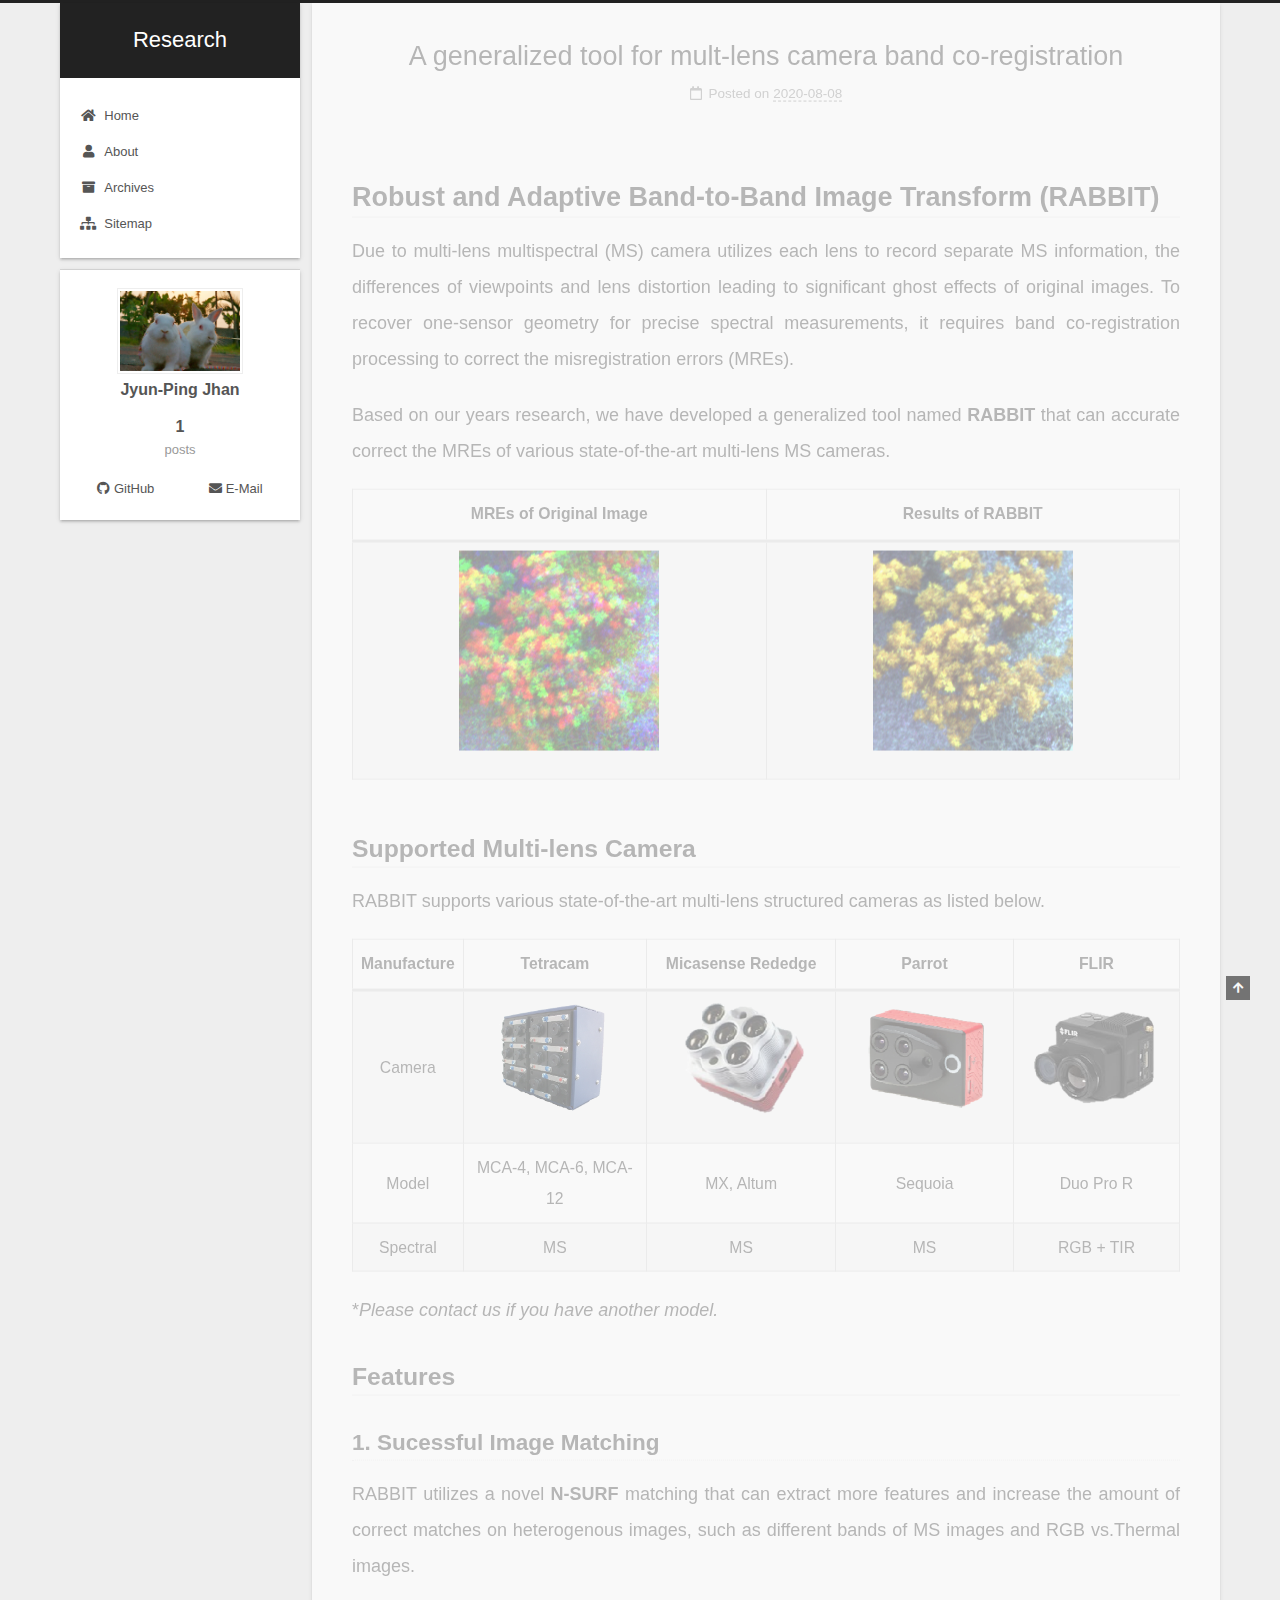
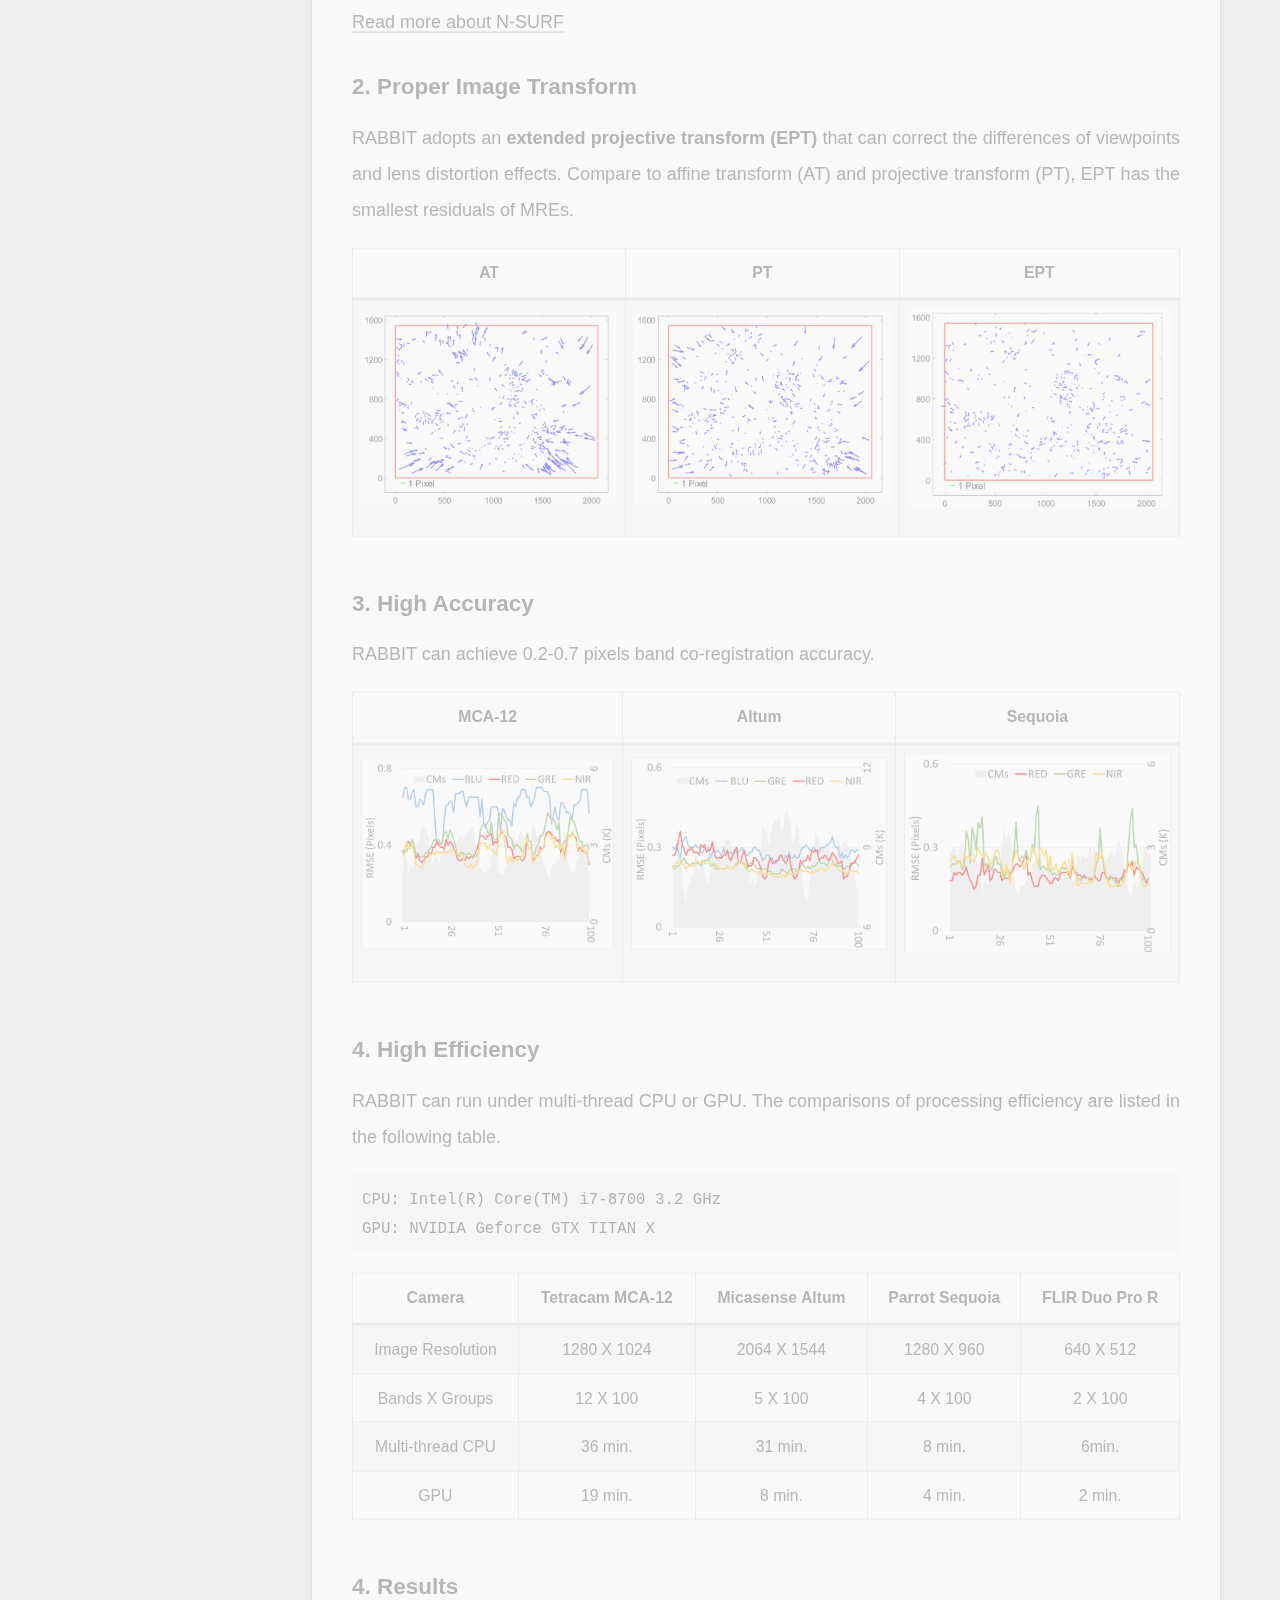
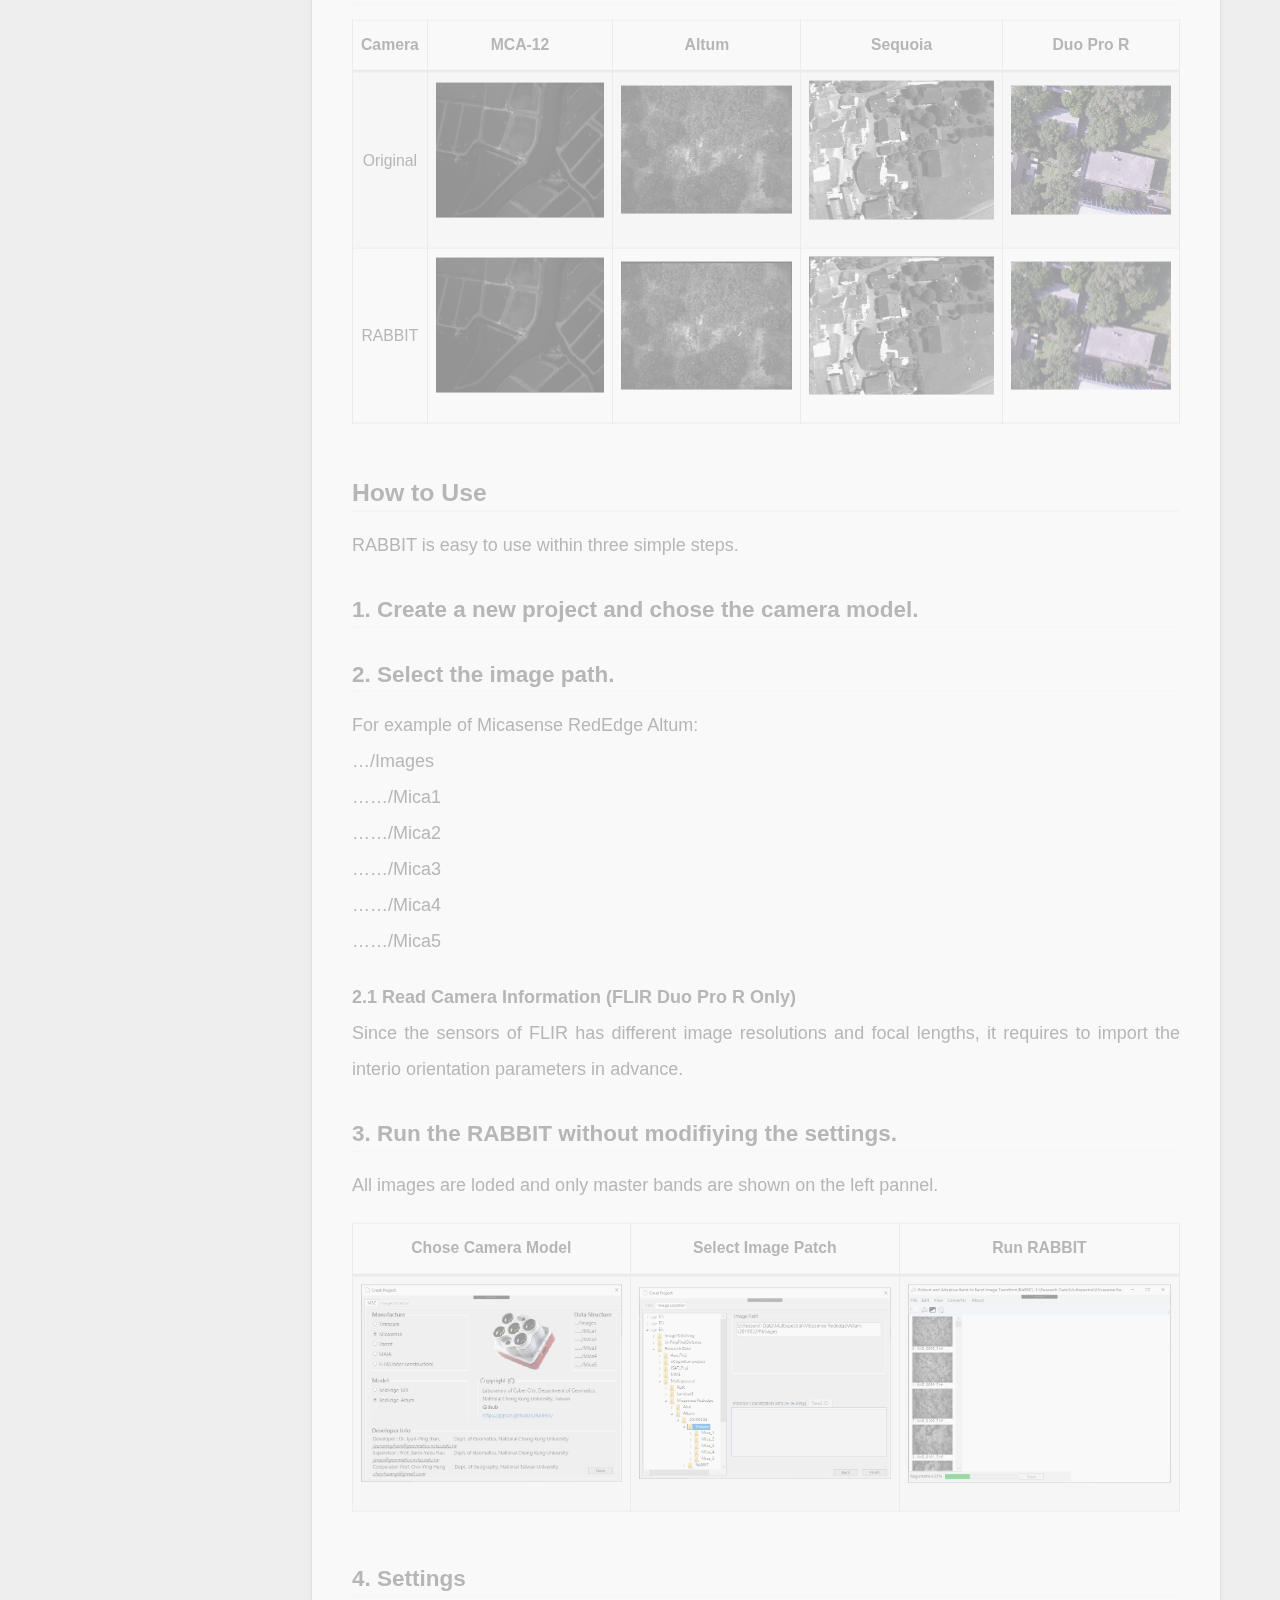
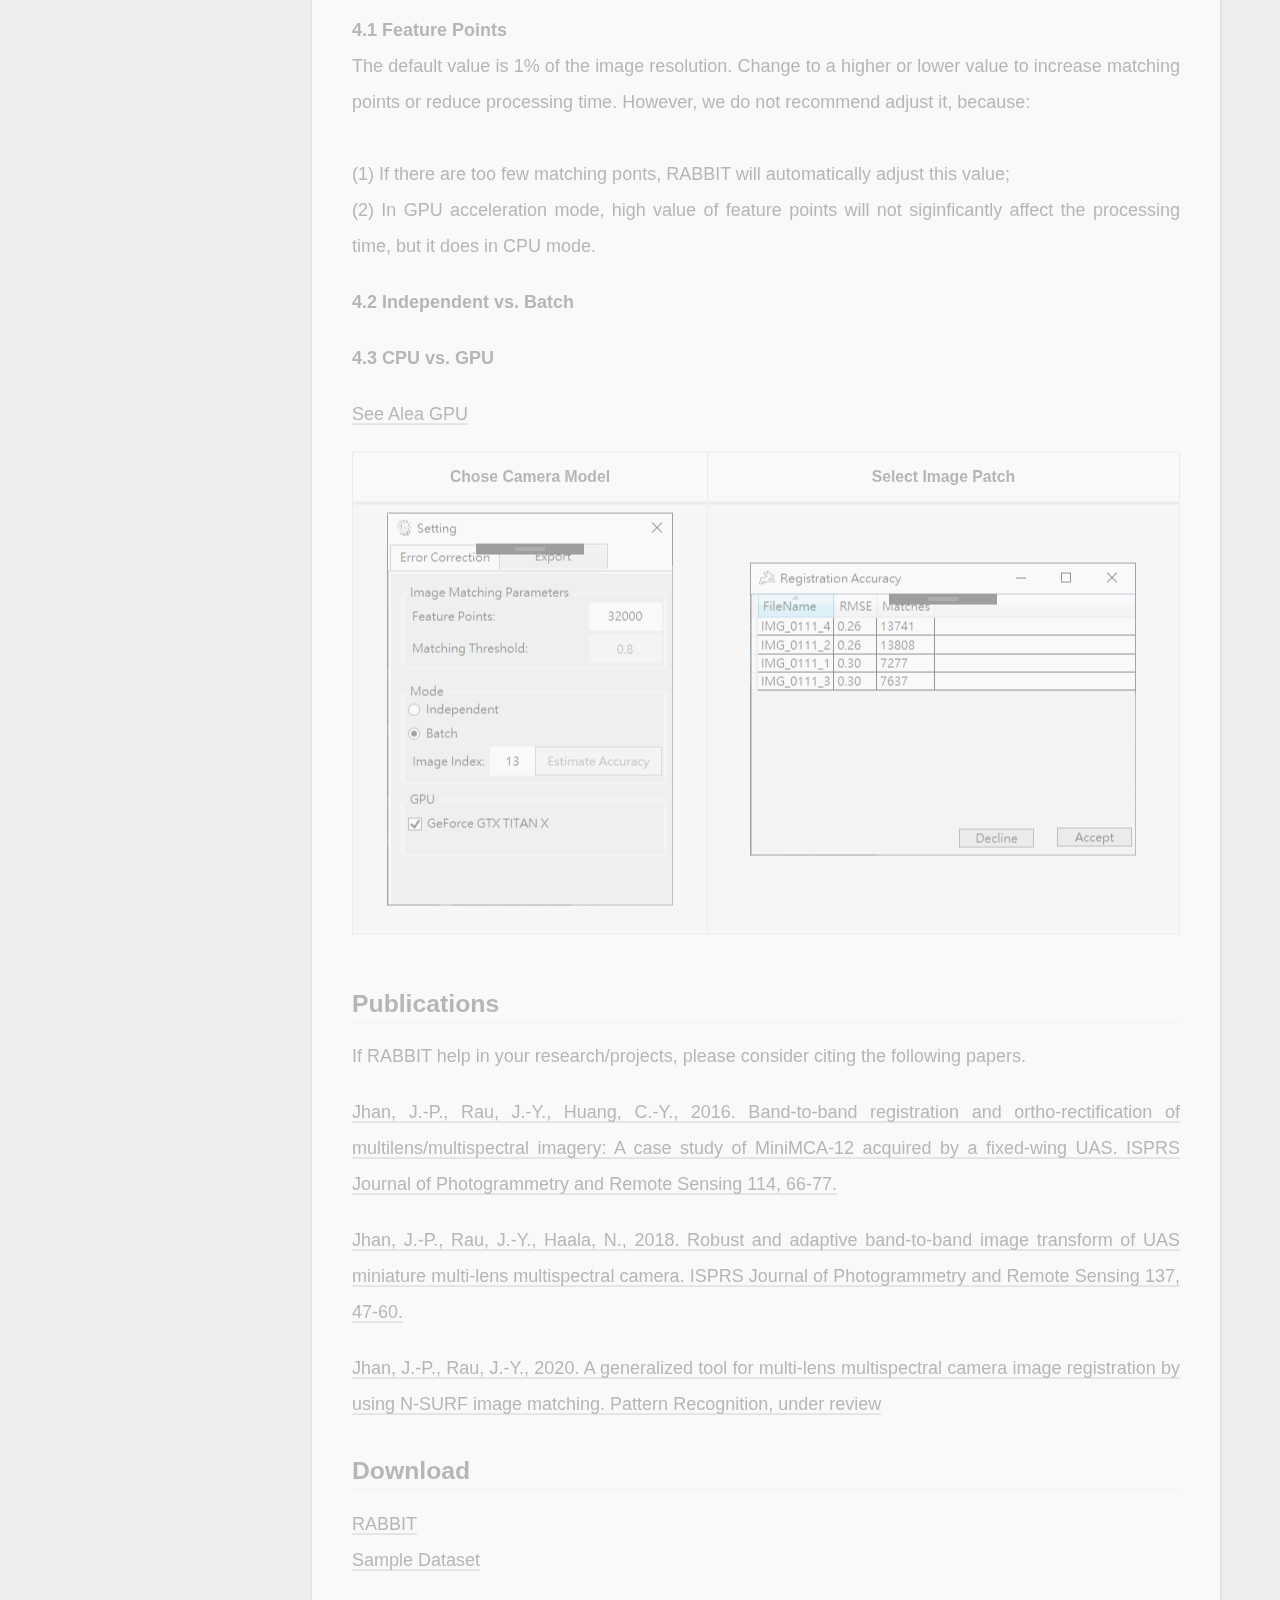
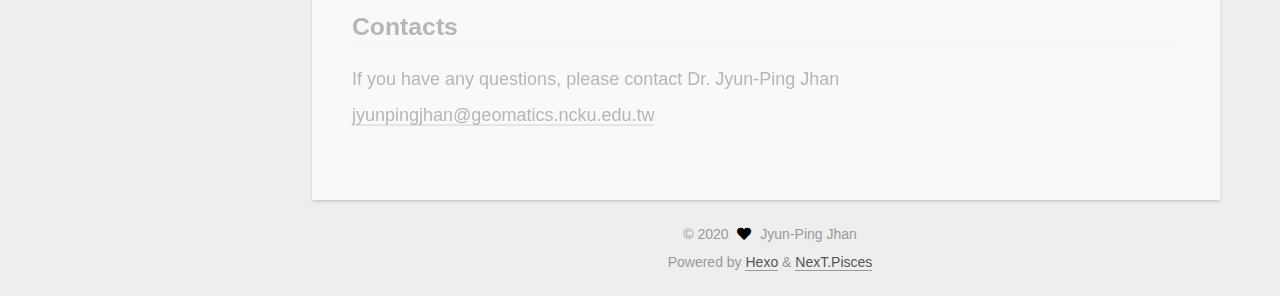
<file: 2020/08/08/RABBIT/index.html>
<!DOCTYPE html>
<html lang="en">
<head>
  <meta charset="UTF-8">
<meta name="viewport" content="width=device-width, initial-scale=1, maximum-scale=2">
<meta name="theme-color" content="#222">
<meta name="generator" content="Hexo 5.0.0">
  <link rel="apple-touch-icon" sizes="180x180" href="/images/apple-touch-icon-next.png">
  <link rel="icon" type="image/png" sizes="32x32" href="/images/favicon-32x32-next.png">
  <link rel="icon" type="image/png" sizes="16x16" href="/images/favicon-16x16-next.png">
  <link rel="mask-icon" href="/images/logo.svg" color="#222">

<link rel="stylesheet" href="/css/main.css">


<link rel="stylesheet" href="/lib/font-awesome/css/all.min.css">

<script id="hexo-configurations">
    var NexT = window.NexT || {};
    var CONFIG = {"hostname":"jpjhan.github.io","root":"/","scheme":"Pisces","version":"7.8.0","exturl":false,"sidebar":{"position":"left","display":"post","padding":18,"offset":12,"onmobile":false},"copycode":{"enable":false,"show_result":false,"style":null},"back2top":{"enable":true,"sidebar":false,"scrollpercent":false},"bookmark":{"enable":false,"color":"#222","save":"auto"},"fancybox":false,"mediumzoom":false,"lazyload":false,"pangu":false,"comments":{"style":"tabs","active":null,"storage":true,"lazyload":false,"nav":null},"algolia":{"hits":{"per_page":10},"labels":{"input_placeholder":"Search for Posts","hits_empty":"We didn't find any results for the search: ${query}","hits_stats":"${hits} results found in ${time} ms"}},"localsearch":{"enable":false,"trigger":"auto","top_n_per_article":1,"unescape":false,"preload":false},"motion":{"enable":true,"async":false,"transition":{"post_block":"fadeIn","post_header":"slideDownIn","post_body":"slideDownIn","coll_header":"slideLeftIn","sidebar":"slideUpIn"}}};
  </script>

  <meta name="description" content="Robust and Adaptive Band-to-Band Image Transform (RABBIT)Due to multi-lens multispectral (MS) camera utilizes each lens to record separate MS information, the differences of viewpoints and lens distor">
<meta property="og:type" content="article">
<meta property="og:title" content="A generalized tool for mult-lens camera band co-registration">
<meta property="og:url" content="http://jpjhan.github.io/2020/08/08/RABBIT/index.html">
<meta property="og:site_name" content="Research">
<meta property="og:description" content="Robust and Adaptive Band-to-Band Image Transform (RABBIT)Due to multi-lens multispectral (MS) camera utilizes each lens to record separate MS information, the differences of viewpoints and lens distor">
<meta property="og:locale" content="en_US">
<meta property="og:image" content="http://jpjhan.github.io/RABBIT/Altum_MRE.png">
<meta property="og:image" content="http://jpjhan.github.io/RABBIT/Altum_Co.png">
<meta property="og:image" content="http://jpjhan.github.io/RABBIT/MCA_12.png">
<meta property="og:image" content="http://jpjhan.github.io/RABBIT/Altum.png">
<meta property="og:image" content="http://jpjhan.github.io/RABBIT/Sequoia.png">
<meta property="og:image" content="http://jpjhan.github.io/RABBIT/FLIR_DUO_PRO_R.png">
<meta property="og:image" content="http://jpjhan.github.io/RABBIT/AT.png">
<meta property="og:image" content="http://jpjhan.github.io/RABBIT/PT.png">
<meta property="og:image" content="http://jpjhan.github.io/RABBIT/EPT.png">
<meta property="og:image" content="http://jpjhan.github.io/RABBIT/Accuracy_MCA.png">
<meta property="og:image" content="http://jpjhan.github.io/RABBIT/Accuracy_Altum.png">
<meta property="og:image" content="http://jpjhan.github.io/RABBIT/Accuracy_Sequoia.png">
<meta property="og:image" content="http://jpjhan.github.io/RABBIT/MCA_Original.gif">
<meta property="og:image" content="http://jpjhan.github.io/RABBIT/Altum_Original.gif">
<meta property="og:image" content="http://jpjhan.github.io/RABBIT/Sequoia_Original.gif">
<meta property="og:image" content="http://jpjhan.github.io/RABBIT/FLIR_Original.gif">
<meta property="og:image" content="http://jpjhan.github.io/RABBIT/MCA_RABBIT.gif">
<meta property="og:image" content="http://jpjhan.github.io/RABBIT/Altum_RABBIT.gif">
<meta property="og:image" content="http://jpjhan.github.io/RABBIT/Sequoia_RABBIT.gif">
<meta property="og:image" content="http://jpjhan.github.io/RABBIT/FLIR_RABBIT.gif">
<meta property="og:image" content="http://jpjhan.github.io/RABBIT/NewPorject_1.png">
<meta property="og:image" content="http://jpjhan.github.io/RABBIT/NewPorject_2.png">
<meta property="og:image" content="http://jpjhan.github.io/RABBIT/Run.png">
<meta property="og:image" content="http://jpjhan.github.io/RABBIT/Setting_1.png">
<meta property="og:image" content="http://jpjhan.github.io/RABBIT/Setting_2.png">
<meta property="article:published_time" content="2020-08-07T16:00:00.000Z">
<meta property="article:modified_time" content="2020-08-08T11:56:50.708Z">
<meta property="article:author" content="Jyun-Ping Jhan">
<meta name="twitter:card" content="summary">
<meta name="twitter:image" content="http://jpjhan.github.io/RABBIT/Altum_MRE.png">

<link rel="canonical" href="http://jpjhan.github.io/2020/08/08/RABBIT/">


<script id="page-configurations">
  // https://hexo.io/docs/variables.html
  CONFIG.page = {
    sidebar: "",
    isHome : false,
    isPost : true,
    lang   : 'en'
  };
</script>

  <title>A generalized tool for mult-lens camera band co-registration | Research</title>
  






  <noscript>
  <style>
  .use-motion .brand,
  .use-motion .menu-item,
  .sidebar-inner,
  .use-motion .post-block,
  .use-motion .pagination,
  .use-motion .comments,
  .use-motion .post-header,
  .use-motion .post-body,
  .use-motion .collection-header { opacity: initial; }

  .use-motion .site-title,
  .use-motion .site-subtitle {
    opacity: initial;
    top: initial;
  }

  .use-motion .logo-line-before i { left: initial; }
  .use-motion .logo-line-after i { right: initial; }
  </style>
</noscript>

</head>

<body itemscope itemtype="http://schema.org/WebPage">
  <div class="container use-motion">
    <div class="headband"></div>

    <header class="header" itemscope itemtype="http://schema.org/WPHeader">
      <div class="header-inner"><div class="site-brand-container">
  <div class="site-nav-toggle">
    <div class="toggle" aria-label="Toggle navigation bar">
      <span class="toggle-line toggle-line-first"></span>
      <span class="toggle-line toggle-line-middle"></span>
      <span class="toggle-line toggle-line-last"></span>
    </div>
  </div>

  <div class="site-meta">

    <a href="/" class="brand" rel="start">
      <span class="logo-line-before"><i></i></span>
      <h1 class="site-title">Research</h1>
      <span class="logo-line-after"><i></i></span>
    </a>
  </div>

  <div class="site-nav-right">
    <div class="toggle popup-trigger">
    </div>
  </div>
</div>




<nav class="site-nav">
  <ul id="menu" class="main-menu menu">
        <li class="menu-item menu-item-home">

    <a href="/" rel="section"><i class="fa fa-home fa-fw"></i>Home</a>

  </li>
        <li class="menu-item menu-item-about">

    <a href="/about/" rel="section"><i class="fa fa-user fa-fw"></i>About</a>

  </li>
        <li class="menu-item menu-item-archives">

    <a href="/archives/" rel="section"><i class="fa fa-archive fa-fw"></i>Archives</a>

  </li>
        <li class="menu-item menu-item-sitemap">

    <a href="/sitemap.xml" rel="section"><i class="fa fa-sitemap fa-fw"></i>Sitemap</a>

  </li>
  </ul>
</nav>




</div>
    </header>

    
  <div class="back-to-top">
    <i class="fa fa-arrow-up"></i>
    <span>0%</span>
  </div>


    <main class="main">
      <div class="main-inner">
        <div class="content-wrap">
          

          <div class="content post posts-expand">
            

    
  
  
  <article itemscope itemtype="http://schema.org/Article" class="post-block" lang="en">
    <link itemprop="mainEntityOfPage" href="http://jpjhan.github.io/2020/08/08/RABBIT/">

    <span hidden itemprop="author" itemscope itemtype="http://schema.org/Person">
      <meta itemprop="image" content="/RABBIT/Johnbobo.png">
      <meta itemprop="name" content="Jyun-Ping Jhan">
      <meta itemprop="description" content="">
    </span>

    <span hidden itemprop="publisher" itemscope itemtype="http://schema.org/Organization">
      <meta itemprop="name" content="Research">
    </span>
      <header class="post-header">
        <h1 class="post-title" itemprop="name headline">
          A generalized tool for mult-lens camera band co-registration
        </h1>

        <div class="post-meta">
            <span class="post-meta-item">
              <span class="post-meta-item-icon">
                <i class="far fa-calendar"></i>
              </span>
              <span class="post-meta-item-text">Posted on</span>
              

              <time title="Created: 2020-08-08 00:00:00 / Modified: 19:56:50" itemprop="dateCreated datePublished" datetime="2020-08-08T00:00:00+08:00">2020-08-08</time>
            </span>

          

        </div>
      </header>

    
    
    
    <div class="post-body" itemprop="articleBody">

      
        <h1 id="Robust-and-Adaptive-Band-to-Band-Image-Transform-RABBIT"><a href="#Robust-and-Adaptive-Band-to-Band-Image-Transform-RABBIT" class="headerlink" title="Robust and Adaptive Band-to-Band Image Transform (RABBIT)"></a>Robust and Adaptive Band-to-Band Image Transform (RABBIT)</h1><p>Due to multi-lens multispectral (MS) camera utilizes each lens to record separate MS information, the differences of viewpoints and lens distortion leading to significant ghost effects of original images. To recover one-sensor geometry for precise spectral measurements, it requires band co-registration processing to correct the misregistration errors (MREs).</p>
<p>Based on our years research, we have developed a generalized tool named <strong>RABBIT</strong> that can accurate correct the MREs of various state-of-the-art multi-lens MS cameras. </p>
<table>
<thead>
<tr>
<th align="center">MREs of Original Image</th>
<th align="center">Results of RABBIT</th>
</tr>
</thead>
<tbody><tr>
<td align="center"><img src="/RABBIT/Altum_MRE.png" alt="Image"></td>
<td align="center"><img src="/RABBIT/Altum_Co.png" alt="Image"></td>
</tr>
</tbody></table>
<h2 id="Supported-Multi-lens-Camera"><a href="#Supported-Multi-lens-Camera" class="headerlink" title="Supported Multi-lens Camera "></a>Supported Multi-lens Camera <a id="more"></a></h2><p>RABBIT supports various state-of-the-art multi-lens structured cameras as listed below.<br></p>
<table>
<thead>
<tr>
<th align="center">Manufacture</th>
<th align="center">Tetracam</th>
<th align="center">Micasense Rededge</th>
<th align="center">Parrot</th>
<th align="center">FLIR</th>
</tr>
</thead>
<tbody><tr>
<td align="center">Camera</td>
<td align="center"><img src="/RABBIT/MCA_12.png" alt="Image"></td>
<td align="center"><img src="/RABBIT/Altum.png" alt="Image"></td>
<td align="center"><img src="/RABBIT/Sequoia.png" alt="Image"></td>
<td align="center"><img src="/RABBIT/FLIR_DUO_PRO_R.png" alt="Image"></td>
</tr>
<tr>
<td align="center">Model</td>
<td align="center">MCA-4, MCA-6, MCA-12</td>
<td align="center">MX, Altum</td>
<td align="center">Sequoia</td>
<td align="center">Duo Pro R</td>
</tr>
<tr>
<td align="center">Spectral</td>
<td align="center">MS</td>
<td align="center">MS</td>
<td align="center">MS</td>
<td align="center">RGB + TIR</td>
</tr>
</tbody></table>
<p>*<em>Please contact us if you have another model.</em></p>
<h2 id="Features"><a href="#Features" class="headerlink" title="Features"></a>Features</h2><h3 id="1-Sucessful-Image-Matching"><a href="#1-Sucessful-Image-Matching" class="headerlink" title="1. Sucessful Image Matching"></a>1. Sucessful Image Matching</h3><p> RABBIT utilizes a novel <strong>N-SURF</strong> matching that can extract more features and increase the amount of correct matches on heterogenous images, such as different bands of MS images and RGB vs.Thermal images.</p>
<p><a target="_blank" rel="noopener" href="http://www.aleagpu.com/release/3_0_4/doc/license.htm">Read more about N-SURF</a></p>
<h3 id="2-Proper-Image-Transform"><a href="#2-Proper-Image-Transform" class="headerlink" title="2. Proper Image Transform"></a>2. Proper Image Transform</h3><p>  RABBIT adopts an <strong>extended projective transform (EPT)</strong> that can correct the differences of viewpoints and lens distortion effects. Compare to affine transform (AT) and projective transform (PT), EPT has the smallest residuals of MREs.</p>
<table>
<thead>
<tr>
<th align="center">AT</th>
<th align="center">PT</th>
<th align="center">EPT</th>
</tr>
</thead>
<tbody><tr>
<td align="center"><img src="/RABBIT/AT.png" alt="Image"></td>
<td align="center"><img src="/RABBIT/PT.png" alt="Image"></td>
<td align="center"><img src="/RABBIT/EPT.png" alt="Image"></td>
</tr>
</tbody></table>
<h3 id="3-High-Accuracy"><a href="#3-High-Accuracy" class="headerlink" title="3. High Accuracy"></a>3. High Accuracy</h3><p> RABBIT can achieve 0.2-0.7 pixels band co-registration accuracy.</p>
<table>
<thead>
<tr>
<th align="center">MCA-12</th>
<th align="center">Altum</th>
<th align="center">Sequoia</th>
</tr>
</thead>
<tbody><tr>
<td align="center"><img src="/RABBIT/Accuracy_MCA.png" alt="Image"></td>
<td align="center"><img src="/RABBIT/Accuracy_Altum.png" alt="Image"></td>
<td align="center"><img src="/RABBIT/Accuracy_Sequoia.png" alt="Image"></td>
</tr>
</tbody></table>
<h3 id="4-High-Efficiency"><a href="#4-High-Efficiency" class="headerlink" title="4. High Efficiency"></a>4. High Efficiency</h3><p>RABBIT can run under multi-thread CPU or GPU. The comparisons of processing efficiency are listed in the following table.    </p>
<pre><code>CPU: Intel(R) Core(TM) i7-8700 3.2 GHz
GPU: NVIDIA Geforce GTX TITAN X   </code></pre>
<table>
<thead>
<tr>
<th align="center">Camera</th>
<th align="center">Tetracam MCA-12</th>
<th align="center">Micasense Altum</th>
<th align="center">Parrot Sequoia</th>
<th align="center">FLIR Duo Pro R</th>
</tr>
</thead>
<tbody><tr>
<td align="center">Image Resolution</td>
<td align="center">1280 X 1024</td>
<td align="center">2064 X 1544</td>
<td align="center">1280 X 960</td>
<td align="center">640 X 512</td>
</tr>
<tr>
<td align="center">Bands X Groups</td>
<td align="center">12 X 100</td>
<td align="center">5 X 100</td>
<td align="center">4 X 100</td>
<td align="center">2 X 100</td>
</tr>
<tr>
<td align="center">Multi-thread CPU</td>
<td align="center">36 min.</td>
<td align="center">31 min.</td>
<td align="center">8 min.</td>
<td align="center">6min.</td>
</tr>
<tr>
<td align="center">GPU</td>
<td align="center">19 min.</td>
<td align="center">8 min.</td>
<td align="center">4 min.</td>
<td align="center">2 min.</td>
</tr>
</tbody></table>
<h3 id="4-Results"><a href="#4-Results" class="headerlink" title="4. Results"></a>4. Results</h3><table>
<thead>
<tr>
<th align="center">Camera</th>
<th align="center">MCA-12</th>
<th align="center">Altum</th>
<th align="center">Sequoia</th>
<th align="center">Duo Pro R</th>
</tr>
</thead>
<tbody><tr>
<td align="center">Original</td>
<td align="center"><img src="/RABBIT/MCA_Original.gif" alt="Image"></td>
<td align="center"><img src="/RABBIT/Altum_Original.gif" alt="Image"></td>
<td align="center"><img src="/RABBIT/Sequoia_Original.gif" alt="Image"></td>
<td align="center"><img src="/RABBIT/FLIR_Original.gif" alt="Image"></td>
</tr>
<tr>
<td align="center">RABBIT</td>
<td align="center"><img src="/RABBIT/MCA_RABBIT.gif" alt="Image"></td>
<td align="center"><img src="/RABBIT/Altum_RABBIT.gif" alt="Image"></td>
<td align="center"><img src="/RABBIT/Sequoia_RABBIT.gif" alt="Image"></td>
<td align="center"><img src="/RABBIT/FLIR_RABBIT.gif" alt="Image"></td>
</tr>
</tbody></table>
<h2 id="How-to-Use"><a href="#How-to-Use" class="headerlink" title="How to Use"></a>How to Use</h2><p>RABBIT is easy to use within three simple steps.</p>
<h3 id="1-Create-a-new-project-and-chose-the-camera-model"><a href="#1-Create-a-new-project-and-chose-the-camera-model" class="headerlink" title="1. Create a new project and chose the camera model."></a>1. Create a new project and chose the camera model.</h3><h3 id="2-Select-the-image-path"><a href="#2-Select-the-image-path" class="headerlink" title="2. Select the image path."></a>2. Select the image path.<br></h3><p>For example of Micasense RedEdge Altum:<br>…/Images<br>……/Mica1<br>……/Mica2<br>……/Mica3<br>……/Mica4<br>……/Mica5</p>
<p><strong>2.1 Read Camera Information (FLIR Duo Pro R Only)</strong><br>Since the sensors of FLIR has different image resolutions and focal lengths, it requires to import the interio orientation parameters in advance.</p>
<h3 id="3-Run-the-RABBIT-without-modifiying-the-settings"><a href="#3-Run-the-RABBIT-without-modifiying-the-settings" class="headerlink" title="3. Run the RABBIT without modifiying the settings."></a>3. Run the RABBIT without modifiying the settings.</h3><p>All images are loded and only master bands are shown on the left pannel.</p>
<table>
<thead>
<tr>
<th align="center">Chose Camera Model</th>
<th align="center">Select Image Patch</th>
<th align="center">Run RABBIT</th>
</tr>
</thead>
<tbody><tr>
<td align="center"><img src="/RABBIT/NewPorject_1.png" alt="Image"></td>
<td align="center"><img src="/RABBIT/NewPorject_2.png" alt="Image"></td>
<td align="center"><img src="/RABBIT/Run.png" alt="Image"></td>
</tr>
</tbody></table>
<h3 id="4-Settings"><a href="#4-Settings" class="headerlink" title="4. Settings"></a>4. Settings<br></h3><p><strong>4.1 Feature Points</strong><br>  The default value is 1% of the image resolution. Change to a higher or lower value to increase matching points or reduce processing time. However, we do not recommend adjust it, because:<br><br>  (1) If there are too few matching ponts, RABBIT will automatically adjust this value;<br>  (2) In GPU acceleration mode, high value of feature points will not siginficantly affect the processing time, but it does in CPU mode.</p>
<p><strong>4.2 Independent vs. Batch</strong></p>
<p><strong>4.3 CPU vs. GPU</strong></p>
<p><a target="_blank" rel="noopener" href="http://www.aleagpu.com/release/3_0_4/doc/license.html">See Alea GPU</a></p>
<table>
<thead>
<tr>
<th align="center">Chose Camera Model</th>
<th align="center">Select Image Patch</th>
</tr>
</thead>
<tbody><tr>
<td align="center"><img src="/RABBIT/Setting_1.png" alt="Image"></td>
<td align="center"><img src="/RABBIT/Setting_2.png" alt="Image"></td>
</tr>
</tbody></table>
<h2 id="Publications"><a href="#Publications" class="headerlink" title="Publications"></a>Publications</h2><p>If RABBIT help in your research/projects, please consider citing the following papers. </p>
<p><a target="_blank" rel="noopener" href="http://dx.doi.org/10.1016/j.isprsjprs.2016.01.008">Jhan, J.-P., Rau, J.-Y., Huang, C.-Y., 2016. Band-to-band registration and ortho-rectification of multilens/multispectral imagery: A case study of MiniMCA-12 acquired by a fixed-wing UAS. ISPRS Journal of Photogrammetry and Remote Sensing 114, 66-77.</a></p>
<p><a target="_blank" rel="noopener" href="https://doi.org/10.1016/j.isprsjprs.2017.12.009">Jhan, J.-P., Rau, J.-Y., Haala, N., 2018. Robust and adaptive band-to-band image transform of UAS miniature multi-lens multispectral camera. ISPRS Journal of Photogrammetry and Remote Sensing 137, 47-60.</a></p>
<p><a href="">Jhan, J.-P., Rau, J.-Y., 2020. A generalized tool for multi-lens multispectral camera image registration by using N-SURF image matching. Pattern Recognition, under review</a></p>
<h2 id="Download"><a href="#Download" class="headerlink" title="Download"></a>Download</h2><p><a target="_blank" rel="noopener" href="https://github.com/jpjhan/RABBIT/tree/master">RABBIT</a><br><a target="_blank" rel="noopener" href="https://reurl.cc/WdevD9">Sample Dataset</a> </p>
<h2 id="Contacts"><a href="#Contacts" class="headerlink" title="Contacts"></a>Contacts</h2><p>If you have any questions, please contact Dr. Jyun-Ping Jhan<br><a href="mailto:&#x6a;&#x79;&#x75;&#110;&#x70;&#x69;&#110;&#103;&#x6a;&#x68;&#x61;&#110;&#64;&#x67;&#x65;&#111;&#109;&#97;&#x74;&#105;&#x63;&#115;&#x2e;&#x6e;&#99;&#107;&#x75;&#x2e;&#101;&#100;&#x75;&#x2e;&#116;&#119;">&#x6a;&#x79;&#x75;&#110;&#x70;&#x69;&#110;&#103;&#x6a;&#x68;&#x61;&#110;&#64;&#x67;&#x65;&#111;&#109;&#97;&#x74;&#105;&#x63;&#115;&#x2e;&#x6e;&#99;&#107;&#x75;&#x2e;&#101;&#100;&#x75;&#x2e;&#116;&#119;</a></p>

    </div>

    
    
    

      <footer class="post-footer">

        


        
      </footer>
    
  </article>
  
  
  



          </div>
          

<script>
  window.addEventListener('tabs:register', () => {
    let { activeClass } = CONFIG.comments;
    if (CONFIG.comments.storage) {
      activeClass = localStorage.getItem('comments_active') || activeClass;
    }
    if (activeClass) {
      let activeTab = document.querySelector(`a[href="#comment-${activeClass}"]`);
      if (activeTab) {
        activeTab.click();
      }
    }
  });
  if (CONFIG.comments.storage) {
    window.addEventListener('tabs:click', event => {
      if (!event.target.matches('.tabs-comment .tab-content .tab-pane')) return;
      let commentClass = event.target.classList[1];
      localStorage.setItem('comments_active', commentClass);
    });
  }
</script>

        </div>
          
  
  <div class="toggle sidebar-toggle">
    <span class="toggle-line toggle-line-first"></span>
    <span class="toggle-line toggle-line-middle"></span>
    <span class="toggle-line toggle-line-last"></span>
  </div>

  <aside class="sidebar">
    <div class="sidebar-inner">

      <ul class="sidebar-nav motion-element">
        <li class="sidebar-nav-toc">
          Table of Contents
        </li>
        <li class="sidebar-nav-overview">
          Overview
        </li>
      </ul>

      <!--noindex-->
      <div class="post-toc-wrap sidebar-panel">
      </div>
      <!--/noindex-->

      <div class="site-overview-wrap sidebar-panel">
        <div class="site-author motion-element" itemprop="author" itemscope itemtype="http://schema.org/Person">
    <img class="site-author-image" itemprop="image" alt="Jyun-Ping Jhan"
      src="/RABBIT/Johnbobo.png">
  <p class="site-author-name" itemprop="name">Jyun-Ping Jhan</p>
  <div class="site-description" itemprop="description"></div>
</div>
<div class="site-state-wrap motion-element">
  <nav class="site-state">
      <div class="site-state-item site-state-posts">
          <a href="/archives/">
        
          <span class="site-state-item-count">1</span>
          <span class="site-state-item-name">posts</span>
        </a>
      </div>
  </nav>
</div>
  <div class="links-of-author motion-element">
      <span class="links-of-author-item">
        <a href="https://github.com/jpjhan" title="GitHub → https:&#x2F;&#x2F;github.com&#x2F;jpjhan" rel="noopener" target="_blank"><i class="fab fa-github fa-fw"></i>GitHub</a>
      </span>
      <span class="links-of-author-item">
        <a href="/jyunpingjhan@geomatics.ncku.edu.tw" title="E-Mail → jyunpingjhan@geomatics.ncku.edu.tw"><i class="fa fa-envelope fa-fw"></i>E-Mail</a>
      </span>
  </div>



      </div>

    </div>
  </aside>
  <div id="sidebar-dimmer"></div>


      </div>
    </main>

    <footer class="footer">
      <div class="footer-inner">
        

        

<div class="copyright">
  
  &copy; 
  <span itemprop="copyrightYear">2020</span>
  <span class="with-love">
    <i class="fa fa-heart"></i>
  </span>
  <span class="author" itemprop="copyrightHolder">Jyun-Ping Jhan</span>
</div>
  <div class="powered-by">Powered by <a href="https://hexo.io/" class="theme-link" rel="noopener" target="_blank">Hexo</a> & <a href="https://pisces.theme-next.org/" class="theme-link" rel="noopener" target="_blank">NexT.Pisces</a>
  </div>

        








      </div>
    </footer>
  </div>

  
  <script src="/lib/anime.min.js"></script>
  <script src="/lib/velocity/velocity.min.js"></script>
  <script src="/lib/velocity/velocity.ui.min.js"></script>

<script src="/js/utils.js"></script>

<script src="/js/motion.js"></script>


<script src="/js/schemes/pisces.js"></script>


<script src="/js/next-boot.js"></script>




  















  

  

</body>
</html>
</file>
<file: css/main.css>
:root {
  --body-bg-color: #eee;
  --content-bg-color: #fff;
  --card-bg-color: #f5f5f5;
  --text-color: #555;
  --blockquote-color: #666;
  --link-color: #555;
  --link-hover-color: $ #0593d3;
  --brand-color: #fff;
  --brand-hover-color: #fff;
  --table-row-odd-bg-color: #f9f9f9;
  --table-row-hover-bg-color: #f5f5f5;
  --menu-item-bg-color: #f5f5f5;
  --btn-default-bg: #fff;
  --btn-default-color: #555;
  --btn-default-border-color: #555;
  --btn-default-hover-bg: #222;
  --btn-default-hover-color: #fff;
  --btn-default-hover-border-color: #222;
}
html {
  line-height: 1.15; /* 1 */
  -webkit-text-size-adjust: 100%; /* 2 */
}
body {
  margin: 0;
}
main {
  display: block;
}
h1 {
  font-size: 2em;
  margin: 0.67em 0;
}
hr {
  box-sizing: content-box; /* 1 */
  height: 0; /* 1 */
  overflow: visible; /* 2 */
}
pre {
  font-family: monospace, monospace; /* 1 */
  font-size: 1em; /* 2 */
}
a {
  background: transparent;
}
abbr[title] {
  border-bottom: none; /* 1 */
  text-decoration: underline; /* 2 */
  text-decoration: underline dotted; /* 2 */
}
b,
strong {
  font-weight: bolder;
}
code,
kbd,
samp {
  font-family: monospace, monospace; /* 1 */
  font-size: 1em; /* 2 */
}
small {
  font-size: 80%;
}
sub,
sup {
  font-size: 75%;
  line-height: 0;
  position: relative;
  vertical-align: baseline;
}
sub {
  bottom: -0.25em;
}
sup {
  top: -0.5em;
}
img {
  border-style: none;
}
button,
input,
optgroup,
select,
textarea {
  font-family: inherit; /* 1 */
  font-size: 100%; /* 1 */
  line-height: 1.15; /* 1 */
  margin: 0; /* 2 */
}
button,
input {
/* 1 */
  overflow: visible;
}
button,
select {
/* 1 */
  text-transform: none;
}
button,
[type='button'],
[type='reset'],
[type='submit'] {
  -webkit-appearance: button;
}
button::-moz-focus-inner,
[type='button']::-moz-focus-inner,
[type='reset']::-moz-focus-inner,
[type='submit']::-moz-focus-inner {
  border-style: none;
  padding: 0;
}
button:-moz-focusring,
[type='button']:-moz-focusring,
[type='reset']:-moz-focusring,
[type='submit']:-moz-focusring {
  outline: 1px dotted ButtonText;
}
fieldset {
  padding: 0.35em 0.75em 0.625em;
}
legend {
  box-sizing: border-box; /* 1 */
  color: inherit; /* 2 */
  display: table; /* 1 */
  max-width: 100%; /* 1 */
  padding: 0; /* 3 */
  white-space: normal; /* 1 */
}
progress {
  vertical-align: baseline;
}
textarea {
  overflow: auto;
}
[type='checkbox'],
[type='radio'] {
  box-sizing: border-box; /* 1 */
  padding: 0; /* 2 */
}
[type='number']::-webkit-inner-spin-button,
[type='number']::-webkit-outer-spin-button {
  height: auto;
}
[type='search'] {
  outline-offset: -2px; /* 2 */
  -webkit-appearance: textfield; /* 1 */
}
[type='search']::-webkit-search-decoration {
  -webkit-appearance: none;
}
::-webkit-file-upload-button {
  font: inherit; /* 2 */
  -webkit-appearance: button; /* 1 */
}
details {
  display: block;
}
summary {
  display: list-item;
}
template {
  display: none;
}
[hidden] {
  display: none;
}
::selection {
  background: #262a30;
  color: #eee;
}
html,
body {
  height: 100%;
}
body {
  background: var(--body-bg-color);
  color: var(--text-color);
  font-family: 'Lato', "PingFang SC", "Microsoft YaHei", sans-serif;
  font-size: 1em;
  line-height: 2;
}
@media (max-width: 991px) {
  body {
    padding-left: 0 !important;
    padding-right: 0 !important;
  }
}
h1,
h2,
h3,
h4,
h5,
h6 {
  font-family: 'Lato', "PingFang SC", "Microsoft YaHei", sans-serif;
  font-weight: bold;
  line-height: 1.5;
  margin: 20px 0 15px;
}
h1 {
  font-size: 1.5em;
}
h2 {
  font-size: 1.375em;
}
h3 {
  font-size: 1.25em;
}
h4 {
  font-size: 1.125em;
}
h5 {
  font-size: 1em;
}
h6 {
  font-size: 0.875em;
}
p {
  margin: 0 0 20px 0;
}
a,
span.exturl {
  border-bottom: 1px solid #999;
  color: var(--link-color);
  outline: 0;
  text-decoration: none;
  overflow-wrap: break-word;
  word-wrap: break-word;
  cursor: pointer;
}
a:hover,
span.exturl:hover {
  border-bottom-color: var(--link-hover-color);
  color: var(--link-hover-color);
}
iframe,
img,
video {
  display: block;
  margin-left: auto;
  margin-right: auto;
  max-width: 100%;
}
hr {
  background-image: repeating-linear-gradient(-45deg, #ddd, #ddd 4px, transparent 4px, transparent 8px);
  border: 0;
  height: 3px;
  margin: 40px 0;
}
blockquote {
  border-left: 4px solid #ddd;
  color: var(--blockquote-color);
  margin: 0;
  padding: 0 15px;
}
blockquote cite::before {
  content: '-';
  padding: 0 5px;
}
dt {
  font-weight: bold;
}
dd {
  margin: 0;
  padding: 0;
}
kbd {
  background-color: #f5f5f5;
  background-image: linear-gradient(#eee, #fff, #eee);
  border: 1px solid #ccc;
  border-radius: 0.2em;
  box-shadow: 0.1em 0.1em 0.2em rgba(0,0,0,0.1);
  color: #555;
  font-family: inherit;
  padding: 0.1em 0.3em;
  white-space: nowrap;
}
.table-container {
  overflow: auto;
}
table {
  border-collapse: collapse;
  border-spacing: 0;
  font-size: 0.875em;
  margin: 0 0 20px 0;
  width: 100%;
}
tbody tr:nth-of-type(odd) {
  background: var(--table-row-odd-bg-color);
}
tbody tr:hover {
  background: var(--table-row-hover-bg-color);
}
caption,
th,
td {
  font-weight: normal;
  padding: 8px;
  vertical-align: middle;
}
th,
td {
  border: 1px solid #ddd;
  border-bottom: 3px solid #ddd;
}
th {
  font-weight: 700;
  padding-bottom: 10px;
}
td {
  border-bottom-width: 1px;
}
.btn {
  background: var(--btn-default-bg);
  border: 2px solid var(--btn-default-border-color);
  border-radius: 2px;
  color: var(--btn-default-color);
  display: inline-block;
  font-size: 0.875em;
  line-height: 2;
  padding: 0 20px;
  text-decoration: none;
  transition-property: background-color;
  transition-delay: 0s;
  transition-duration: 0.2s;
  transition-timing-function: ease-in-out;
}
.btn:hover {
  background: var(--btn-default-hover-bg);
  border-color: var(--btn-default-hover-border-color);
  color: var(--btn-default-hover-color);
}
.btn + .btn {
  margin: 0 0 8px 8px;
}
.btn .fa-fw {
  text-align: left;
  width: 1.285714285714286em;
}
.toggle {
  line-height: 0;
}
.toggle .toggle-line {
  background: #fff;
  display: inline-block;
  height: 2px;
  left: 0;
  position: relative;
  top: 0;
  transition: all 0.4s;
  vertical-align: top;
  width: 100%;
}
.toggle .toggle-line:not(:first-child) {
  margin-top: 3px;
}
.toggle.toggle-arrow .toggle-line-first {
  left: 50%;
  top: 2px;
  transform: rotate(45deg);
  width: 50%;
}
.toggle.toggle-arrow .toggle-line-middle {
  left: 2px;
  width: 90%;
}
.toggle.toggle-arrow .toggle-line-last {
  left: 50%;
  top: -2px;
  transform: rotate(-45deg);
  width: 50%;
}
.toggle.toggle-close .toggle-line-first {
  transform: rotate(-45deg);
  top: 5px;
}
.toggle.toggle-close .toggle-line-middle {
  opacity: 0;
}
.toggle.toggle-close .toggle-line-last {
  transform: rotate(45deg);
  top: -5px;
}
.highlight,
pre {
  background: #f7f7f7;
  color: #4d4d4c;
  line-height: 1.6;
  margin: 0 auto 20px;
}
pre,
code {
  font-family: consolas, Menlo, monospace, "PingFang SC", "Microsoft YaHei";
}
code {
  background: #eee;
  border-radius: 3px;
  color: #555;
  padding: 2px 4px;
  overflow-wrap: break-word;
  word-wrap: break-word;
}
.highlight *::selection {
  background: #d6d6d6;
}
.highlight pre {
  border: 0;
  margin: 0;
  padding: 10px 0;
}
.highlight table {
  border: 0;
  margin: 0;
  width: auto;
}
.highlight td {
  border: 0;
  padding: 0;
}
.highlight figcaption {
  background: #eff2f3;
  color: #4d4d4c;
  display: flex;
  font-size: 0.875em;
  justify-content: space-between;
  line-height: 1.2;
  padding: 0.5em;
}
.highlight figcaption a {
  color: #4d4d4c;
}
.highlight figcaption a:hover {
  border-bottom-color: #4d4d4c;
}
.highlight .gutter {
  -moz-user-select: none;
  -ms-user-select: none;
  -webkit-user-select: none;
  user-select: none;
}
.highlight .gutter pre {
  background: #eff2f3;
  color: #869194;
  padding-left: 10px;
  padding-right: 10px;
  text-align: right;
}
.highlight .code pre {
  background: #f7f7f7;
  padding-left: 10px;
  width: 100%;
}
.gist table {
  width: auto;
}
.gist table td {
  border: 0;
}
pre {
  overflow: auto;
  padding: 10px;
}
pre code {
  background: none;
  color: #4d4d4c;
  font-size: 0.875em;
  padding: 0;
  text-shadow: none;
}
pre .deletion {
  background: #fdd;
}
pre .addition {
  background: #dfd;
}
pre .meta {
  color: #eab700;
  -moz-user-select: none;
  -ms-user-select: none;
  -webkit-user-select: none;
  user-select: none;
}
pre .comment {
  color: #8e908c;
}
pre .variable,
pre .attribute,
pre .tag,
pre .name,
pre .regexp,
pre .ruby .constant,
pre .xml .tag .title,
pre .xml .pi,
pre .xml .doctype,
pre .html .doctype,
pre .css .id,
pre .css .class,
pre .css .pseudo {
  color: #c82829;
}
pre .number,
pre .preprocessor,
pre .built_in,
pre .builtin-name,
pre .literal,
pre .params,
pre .constant,
pre .command {
  color: #f5871f;
}
pre .ruby .class .title,
pre .css .rules .attribute,
pre .string,
pre .symbol,
pre .value,
pre .inheritance,
pre .header,
pre .ruby .symbol,
pre .xml .cdata,
pre .special,
pre .formula {
  color: #718c00;
}
pre .title,
pre .css .hexcolor {
  color: #3e999f;
}
pre .function,
pre .python .decorator,
pre .python .title,
pre .ruby .function .title,
pre .ruby .title .keyword,
pre .perl .sub,
pre .javascript .title,
pre .coffeescript .title {
  color: #4271ae;
}
pre .keyword,
pre .javascript .function {
  color: #8959a8;
}
.blockquote-center {
  border-left: none;
  margin: 40px 0;
  padding: 0;
  position: relative;
  text-align: center;
}
.blockquote-center .fa {
  display: block;
  opacity: 0.6;
  position: absolute;
  width: 100%;
}
.blockquote-center .fa-quote-left {
  border-top: 1px solid #ccc;
  text-align: left;
  top: -20px;
}
.blockquote-center .fa-quote-right {
  border-bottom: 1px solid #ccc;
  text-align: right;
  bottom: -20px;
}
.blockquote-center p,
.blockquote-center div {
  text-align: center;
}
.post-body .group-picture img {
  margin: 0 auto;
  padding: 0 3px;
}
.group-picture-row {
  margin-bottom: 6px;
  overflow: hidden;
}
.group-picture-column {
  float: left;
  margin-bottom: 10px;
}
.post-body .label {
  color: #555;
  display: inline;
  padding: 0 2px;
}
.post-body .label.default {
  background: #f0f0f0;
}
.post-body .label.primary {
  background: #efe6f7;
}
.post-body .label.info {
  background: #e5f2f8;
}
.post-body .label.success {
  background: #e7f4e9;
}
.post-body .label.warning {
  background: #fcf6e1;
}
.post-body .label.danger {
  background: #fae8eb;
}
.post-body .tabs {
  margin-bottom: 20px;
}
.post-body .tabs,
.tabs-comment {
  display: block;
  padding-top: 10px;
  position: relative;
}
.post-body .tabs ul.nav-tabs,
.tabs-comment ul.nav-tabs {
  display: flex;
  flex-wrap: wrap;
  margin: 0;
  margin-bottom: -1px;
  padding: 0;
}
@media (max-width: 413px) {
  .post-body .tabs ul.nav-tabs,
  .tabs-comment ul.nav-tabs {
    display: block;
    margin-bottom: 5px;
  }
}
.post-body .tabs ul.nav-tabs li.tab,
.tabs-comment ul.nav-tabs li.tab {
  border-bottom: 1px solid #ddd;
  border-left: 1px solid transparent;
  border-right: 1px solid transparent;
  border-top: 3px solid transparent;
  flex-grow: 1;
  list-style-type: none;
  border-radius: 0 0 0 0;
}
@media (max-width: 413px) {
  .post-body .tabs ul.nav-tabs li.tab,
  .tabs-comment ul.nav-tabs li.tab {
    border-bottom: 1px solid transparent;
    border-left: 3px solid transparent;
    border-right: 1px solid transparent;
    border-top: 1px solid transparent;
  }
}
@media (max-width: 413px) {
  .post-body .tabs ul.nav-tabs li.tab,
  .tabs-comment ul.nav-tabs li.tab {
    border-radius: 0;
  }
}
.post-body .tabs ul.nav-tabs li.tab a,
.tabs-comment ul.nav-tabs li.tab a {
  border-bottom: initial;
  display: block;
  line-height: 1.8;
  outline: 0;
  padding: 0.25em 0.75em;
  text-align: center;
  transition-delay: 0s;
  transition-duration: 0.2s;
  transition-timing-function: ease-out;
}
.post-body .tabs ul.nav-tabs li.tab a i,
.tabs-comment ul.nav-tabs li.tab a i {
  width: 1.285714285714286em;
}
.post-body .tabs ul.nav-tabs li.tab.active,
.tabs-comment ul.nav-tabs li.tab.active {
  border-bottom: 1px solid transparent;
  border-left: 1px solid #ddd;
  border-right: 1px solid #ddd;
  border-top: 3px solid #fc6423;
}
@media (max-width: 413px) {
  .post-body .tabs ul.nav-tabs li.tab.active,
  .tabs-comment ul.nav-tabs li.tab.active {
    border-bottom: 1px solid #ddd;
    border-left: 3px solid #fc6423;
    border-right: 1px solid #ddd;
    border-top: 1px solid #ddd;
  }
}
.post-body .tabs ul.nav-tabs li.tab.active a,
.tabs-comment ul.nav-tabs li.tab.active a {
  color: var(--link-color);
  cursor: default;
}
.post-body .tabs .tab-content .tab-pane,
.tabs-comment .tab-content .tab-pane {
  border: 1px solid #ddd;
  border-top: 0;
  padding: 20px 20px 0 20px;
  border-radius: 0;
}
.post-body .tabs .tab-content .tab-pane:not(.active),
.tabs-comment .tab-content .tab-pane:not(.active) {
  display: none;
}
.post-body .tabs .tab-content .tab-pane.active,
.tabs-comment .tab-content .tab-pane.active {
  display: block;
}
.post-body .tabs .tab-content .tab-pane.active:nth-of-type(1),
.tabs-comment .tab-content .tab-pane.active:nth-of-type(1) {
  border-radius: 0 0 0 0;
}
@media (max-width: 413px) {
  .post-body .tabs .tab-content .tab-pane.active:nth-of-type(1),
  .tabs-comment .tab-content .tab-pane.active:nth-of-type(1) {
    border-radius: 0;
  }
}
.post-body .note {
  border-radius: 3px;
  margin-bottom: 20px;
  padding: 1em;
  position: relative;
  border: 1px solid #eee;
  border-left-width: 5px;
}
.post-body .note h2,
.post-body .note h3,
.post-body .note h4,
.post-body .note h5,
.post-body .note h6 {
  margin-top: 0;
  border-bottom: initial;
  margin-bottom: 0;
  padding-top: 0;
}
.post-body .note p:first-child,
.post-body .note ul:first-child,
.post-body .note ol:first-child,
.post-body .note table:first-child,
.post-body .note pre:first-child,
.post-body .note blockquote:first-child,
.post-body .note img:first-child {
  margin-top: 0;
}
.post-body .note p:last-child,
.post-body .note ul:last-child,
.post-body .note ol:last-child,
.post-body .note table:last-child,
.post-body .note pre:last-child,
.post-body .note blockquote:last-child,
.post-body .note img:last-child {
  margin-bottom: 0;
}
.post-body .note.default {
  border-left-color: #777;
}
.post-body .note.default h2,
.post-body .note.default h3,
.post-body .note.default h4,
.post-body .note.default h5,
.post-body .note.default h6 {
  color: #777;
}
.post-body .note.primary {
  border-left-color: #6f42c1;
}
.post-body .note.primary h2,
.post-body .note.primary h3,
.post-body .note.primary h4,
.post-body .note.primary h5,
.post-body .note.primary h6 {
  color: #6f42c1;
}
.post-body .note.info {
  border-left-color: #428bca;
}
.post-body .note.info h2,
.post-body .note.info h3,
.post-body .note.info h4,
.post-body .note.info h5,
.post-body .note.info h6 {
  color: #428bca;
}
.post-body .note.success {
  border-left-color: #5cb85c;
}
.post-body .note.success h2,
.post-body .note.success h3,
.post-body .note.success h4,
.post-body .note.success h5,
.post-body .note.success h6 {
  color: #5cb85c;
}
.post-body .note.warning {
  border-left-color: #f0ad4e;
}
.post-body .note.warning h2,
.post-body .note.warning h3,
.post-body .note.warning h4,
.post-body .note.warning h5,
.post-body .note.warning h6 {
  color: #f0ad4e;
}
.post-body .note.danger {
  border-left-color: #d9534f;
}
.post-body .note.danger h2,
.post-body .note.danger h3,
.post-body .note.danger h4,
.post-body .note.danger h5,
.post-body .note.danger h6 {
  color: #d9534f;
}
.pagination .prev,
.pagination .next,
.pagination .page-number,
.pagination .space {
  display: inline-block;
  margin: 0 10px;
  padding: 0 11px;
  position: relative;
  top: -1px;
}
@media (max-width: 767px) {
  .pagination .prev,
  .pagination .next,
  .pagination .page-number,
  .pagination .space {
    margin: 0 5px;
  }
}
.pagination {
  border-top: 1px solid #eee;
  margin: 120px 0 0;
  text-align: center;
}
.pagination .prev,
.pagination .next,
.pagination .page-number {
  border-bottom: 0;
  border-top: 1px solid #eee;
  transition-property: border-color;
  transition-delay: 0s;
  transition-duration: 0.2s;
  transition-timing-function: ease-in-out;
}
.pagination .prev:hover,
.pagination .next:hover,
.pagination .page-number:hover {
  border-top-color: #222;
}
.pagination .space {
  margin: 0;
  padding: 0;
}
.pagination .prev {
  margin-left: 0;
}
.pagination .next {
  margin-right: 0;
}
.pagination .page-number.current {
  background: #ccc;
  border-top-color: #ccc;
  color: #fff;
}
@media (max-width: 767px) {
  .pagination {
    border-top: none;
  }
  .pagination .prev,
  .pagination .next,
  .pagination .page-number {
    border-bottom: 1px solid #eee;
    border-top: 0;
    margin-bottom: 10px;
    padding: 0 10px;
  }
  .pagination .prev:hover,
  .pagination .next:hover,
  .pagination .page-number:hover {
    border-bottom-color: #222;
  }
}
.comments {
  margin-top: 60px;
  overflow: hidden;
}
.comment-button-group {
  display: flex;
  flex-wrap: wrap-reverse;
  justify-content: center;
  margin: 1em 0;
}
.comment-button-group .comment-button {
  margin: 0.1em 0.2em;
}
.comment-button-group .comment-button.active {
  background: var(--btn-default-hover-bg);
  border-color: var(--btn-default-hover-border-color);
  color: var(--btn-default-hover-color);
}
.comment-position {
  display: none;
}
.comment-position.active {
  display: block;
}
.tabs-comment {
  background: var(--content-bg-color);
  margin-top: 4em;
  padding-top: 0;
}
.tabs-comment .comments {
  border: 0;
  box-shadow: none;
  margin-top: 0;
  padding-top: 0;
}
.container {
  min-height: 100%;
  position: relative;
}
.main-inner {
  margin: 0 auto;
  width: calc(100% - 20px);
}
@media (min-width: 1200px) {
  .main-inner {
    width: 1160px;
  }
}
@media (min-width: 1600px) {
  .main-inner {
    width: 73%;
  }
}
@media (max-width: 767px) {
  .content-wrap {
    padding: 0 20px;
  }
}
.header {
  background: transparent;
}
.header-inner {
  margin: 0 auto;
  width: calc(100% - 20px);
}
@media (min-width: 1200px) {
  .header-inner {
    width: 1160px;
  }
}
@media (min-width: 1600px) {
  .header-inner {
    width: 73%;
  }
}
.site-brand-container {
  display: flex;
  flex-shrink: 0;
  padding: 0 10px;
}
.headband {
  background: #222;
  height: 3px;
}
.site-meta {
  flex-grow: 1;
  text-align: center;
}
@media (max-width: 767px) {
  .site-meta {
    text-align: center;
  }
}
.brand {
  border-bottom: none;
  color: var(--brand-color);
  display: inline-block;
  line-height: 1.375em;
  padding: 0 40px;
  position: relative;
}
.brand:hover {
  color: var(--brand-hover-color);
}
.site-title {
  font-family: 'Lato', "PingFang SC", "Microsoft YaHei", sans-serif;
  font-size: 1.375em;
  font-weight: normal;
  margin: 0;
}
.site-subtitle {
  color: #ddd;
  font-size: 0.8125em;
  margin: 10px 0;
}
.use-motion .brand {
  opacity: 0;
}
.use-motion .site-title,
.use-motion .site-subtitle,
.use-motion .custom-logo-image {
  opacity: 0;
  position: relative;
  top: -10px;
}
.site-nav-toggle,
.site-nav-right {
  display: none;
}
@media (max-width: 767px) {
  .site-nav-toggle,
  .site-nav-right {
    display: flex;
    flex-direction: column;
    justify-content: center;
  }
}
.site-nav-toggle .toggle,
.site-nav-right .toggle {
  color: var(--text-color);
  padding: 10px;
  width: 22px;
}
.site-nav-toggle .toggle .toggle-line,
.site-nav-right .toggle .toggle-line {
  background: var(--text-color);
  border-radius: 1px;
}
.site-nav {
  display: block;
}
@media (max-width: 767px) {
  .site-nav {
    clear: both;
    display: none;
  }
}
.site-nav.site-nav-on {
  display: block;
}
.menu {
  margin-top: 20px;
  padding-left: 0;
  text-align: center;
}
.menu-item {
  display: inline-block;
  list-style: none;
  margin: 0 10px;
}
@media (max-width: 767px) {
  .menu-item {
    display: block;
    margin-top: 10px;
  }
  .menu-item.menu-item-search {
    display: none;
  }
}
.menu-item a,
.menu-item span.exturl {
  border-bottom: 0;
  display: block;
  font-size: 0.8125em;
  transition-property: border-color;
  transition-delay: 0s;
  transition-duration: 0.2s;
  transition-timing-function: ease-in-out;
}
@media (hover: none) {
  .menu-item a:hover,
  .menu-item span.exturl:hover {
    border-bottom-color: transparent !important;
  }
}
.menu-item .fa,
.menu-item .fab,
.menu-item .far,
.menu-item .fas {
  margin-right: 8px;
}
.menu-item .badge {
  display: inline-block;
  font-weight: bold;
  line-height: 1;
  margin-left: 0.35em;
  margin-top: 0.35em;
  text-align: center;
  white-space: nowrap;
}
@media (max-width: 767px) {
  .menu-item .badge {
    float: right;
    margin-left: 0;
  }
}
.menu-item-active a,
.menu .menu-item a:hover,
.menu .menu-item span.exturl:hover {
  background: var(--menu-item-bg-color);
}
.use-motion .menu-item {
  opacity: 0;
}
.sidebar {
  background: #222;
  bottom: 0;
  box-shadow: inset 0 2px 6px #000;
  position: fixed;
  top: 0;
}
@media (max-width: 991px) {
  .sidebar {
    display: none;
  }
}
.sidebar-inner {
  color: #999;
  padding: 18px 10px;
  text-align: center;
}
.cc-license {
  margin-top: 10px;
  text-align: center;
}
.cc-license .cc-opacity {
  border-bottom: none;
  opacity: 0.7;
}
.cc-license .cc-opacity:hover {
  opacity: 0.9;
}
.cc-license img {
  display: inline-block;
}
.site-author-image {
  border: 1px solid #eee;
  display: block;
  margin: 0 auto;
  max-width: 120px;
  padding: 2px;
}
.site-author-name {
  color: var(--text-color);
  font-weight: 600;
  margin: 0;
  text-align: center;
}
.site-description {
  color: #999;
  font-size: 0.8125em;
  margin-top: 0;
  text-align: center;
}
.links-of-author {
  margin-top: 15px;
}
.links-of-author a,
.links-of-author span.exturl {
  border-bottom-color: #555;
  display: inline-block;
  font-size: 0.8125em;
  margin-bottom: 10px;
  margin-right: 10px;
  vertical-align: middle;
}
.links-of-author a::before,
.links-of-author span.exturl::before {
  background: #ff83ff;
  border-radius: 50%;
  content: ' ';
  display: inline-block;
  height: 4px;
  margin-right: 3px;
  vertical-align: middle;
  width: 4px;
}
.sidebar-button {
  margin-top: 15px;
}
.sidebar-button a {
  border: 1px solid #fc6423;
  border-radius: 4px;
  color: #fc6423;
  display: inline-block;
  padding: 0 15px;
}
.sidebar-button a .fa,
.sidebar-button a .fab,
.sidebar-button a .far,
.sidebar-button a .fas {
  margin-right: 5px;
}
.sidebar-button a:hover {
  background: #fc6423;
  border: 1px solid #fc6423;
  color: #fff;
}
.sidebar-button a:hover .fa,
.sidebar-button a:hover .fab,
.sidebar-button a:hover .far,
.sidebar-button a:hover .fas {
  color: #fff;
}
.links-of-blogroll {
  font-size: 0.8125em;
  margin-top: 10px;
}
.links-of-blogroll-title {
  font-size: 0.875em;
  font-weight: 600;
  margin-top: 0;
}
.links-of-blogroll-list {
  list-style: none;
  margin: 0;
  padding: 0;
}
#sidebar-dimmer {
  display: none;
}
@media (max-width: 767px) {
  #sidebar-dimmer {
    background: #000;
    display: block;
    height: 100%;
    left: 100%;
    opacity: 0;
    position: fixed;
    top: 0;
    width: 100%;
    z-index: 1100;
  }
  .sidebar-active + #sidebar-dimmer {
    opacity: 0.7;
    transform: translateX(-100%);
    transition: opacity 0.5s;
  }
}
.sidebar-nav {
  margin: 0;
  padding-bottom: 20px;
  padding-left: 0;
}
.sidebar-nav li {
  border-bottom: 1px solid transparent;
  color: var(--text-color);
  cursor: pointer;
  display: inline-block;
  font-size: 0.875em;
}
.sidebar-nav li.sidebar-nav-overview {
  margin-left: 10px;
}
.sidebar-nav li:hover {
  color: #fc6423;
}
.sidebar-nav .sidebar-nav-active {
  border-bottom-color: #fc6423;
  color: #fc6423;
}
.sidebar-nav .sidebar-nav-active:hover {
  color: #fc6423;
}
.sidebar-panel {
  display: none;
  overflow-x: hidden;
  overflow-y: auto;
}
.sidebar-panel-active {
  display: block;
}
.sidebar-toggle {
  background: #222;
  bottom: 45px;
  cursor: pointer;
  height: 14px;
  left: 30px;
  padding: 5px;
  position: fixed;
  width: 14px;
  z-index: 1300;
}
@media (max-width: 991px) {
  .sidebar-toggle {
    left: 20px;
    opacity: 0.8;
    display: none;
  }
}
.sidebar-toggle:hover .toggle-line {
  background: #fc6423;
}
.site-state {
  display: flex;
  justify-content: center;
  line-height: 1.4;
  margin-top: 10px;
  overflow: hidden;
  text-align: center;
  white-space: nowrap;
}
.site-state-item {
  padding: 0 15px;
}
.site-state-item:not(:first-child) {
  border-left: 1px solid #eee;
}
.site-state-item a {
  border-bottom: none;
}
.site-state-item-count {
  display: block;
  font-size: 1em;
  font-weight: 600;
  text-align: center;
}
.site-state-item-name {
  color: #999;
  font-size: 0.8125em;
}
.footer {
  color: #999;
  font-size: 0.875em;
  padding: 20px 0;
}
.footer.footer-fixed {
  bottom: 0;
  left: 0;
  position: absolute;
  right: 0;
}
.footer-inner {
  box-sizing: border-box;
  margin: 0 auto;
  text-align: center;
  width: calc(100% - 20px);
}
@media (min-width: 1200px) {
  .footer-inner {
    width: 1160px;
  }
}
@media (min-width: 1600px) {
  .footer-inner {
    width: 73%;
  }
}
.languages {
  display: inline-block;
  font-size: 1.125em;
  position: relative;
}
.languages .lang-select-label span {
  margin: 0 0.5em;
}
.languages .lang-select {
  height: 100%;
  left: 0;
  opacity: 0;
  position: absolute;
  top: 0;
  width: 100%;
}
.with-love {
  color: #000000;
  display: inline-block;
  margin: 0 5px;
}
.powered-by,
.theme-info {
  display: inline-block;
}
@-moz-keyframes iconAnimate {
  0%, 100% {
    transform: scale(1);
  }
  10%, 30% {
    transform: scale(0.9);
  }
  20%, 40%, 60%, 80% {
    transform: scale(1.1);
  }
  50%, 70% {
    transform: scale(1.1);
  }
}
@-webkit-keyframes iconAnimate {
  0%, 100% {
    transform: scale(1);
  }
  10%, 30% {
    transform: scale(0.9);
  }
  20%, 40%, 60%, 80% {
    transform: scale(1.1);
  }
  50%, 70% {
    transform: scale(1.1);
  }
}
@-o-keyframes iconAnimate {
  0%, 100% {
    transform: scale(1);
  }
  10%, 30% {
    transform: scale(0.9);
  }
  20%, 40%, 60%, 80% {
    transform: scale(1.1);
  }
  50%, 70% {
    transform: scale(1.1);
  }
}
@keyframes iconAnimate {
  0%, 100% {
    transform: scale(1);
  }
  10%, 30% {
    transform: scale(0.9);
  }
  20%, 40%, 60%, 80% {
    transform: scale(1.1);
  }
  50%, 70% {
    transform: scale(1.1);
  }
}
.back-to-top {
  font-size: 12px;
  text-align: center;
  transition-delay: 0s;
  transition-duration: 0.2s;
  transition-timing-function: ease-in-out;
}
.back-to-top {
  background: #222;
  bottom: -100px;
  box-sizing: border-box;
  color: #fff;
  cursor: pointer;
  left: 30px;
  opacity: 0.6;
  padding: 0 6px;
  position: fixed;
  transition-property: bottom;
  z-index: 1300;
  width: 24px;
}
.back-to-top span {
  display: none;
}
.back-to-top:hover {
  color: #fc6423;
}
.back-to-top.back-to-top-on {
  bottom: 30px;
}
@media (max-width: 991px) {
  .back-to-top {
    left: 20px;
    opacity: 0.8;
  }
}
.post-body {
  font-family: 'Lato', "PingFang SC", "Microsoft YaHei", sans-serif;
  overflow-wrap: break-word;
  word-wrap: break-word;
}
@media (min-width: 1200px) {
  .post-body {
    font-size: 1.125em;
  }
}
.post-body .exturl .fa {
  font-size: 0.875em;
  margin-left: 4px;
}
.post-body .image-caption,
.post-body .figure .caption {
  color: #999;
  font-size: 0.875em;
  font-weight: bold;
  line-height: 1;
  margin: -20px auto 15px;
  text-align: center;
}
.post-sticky-flag {
  display: inline-block;
  transform: rotate(30deg);
}
.post-button {
  margin-top: 40px;
  text-align: center;
}
.use-motion .post-block,
.use-motion .pagination,
.use-motion .comments {
  opacity: 0;
}
.use-motion .post-header {
  opacity: 0;
}
.use-motion .post-body {
  opacity: 0;
}
.use-motion .collection-header {
  opacity: 0;
}
.posts-collapse {
  margin-left: 35px;
  position: relative;
}
@media (max-width: 767px) {
  .posts-collapse {
    margin-left: 0px;
    margin-right: 0px;
  }
}
.posts-collapse .collection-title {
  font-size: 1.125em;
  position: relative;
}
.posts-collapse .collection-title::before {
  background: #999;
  border: 1px solid #fff;
  border-radius: 50%;
  content: ' ';
  height: 10px;
  left: 0;
  margin-left: -6px;
  margin-top: -4px;
  position: absolute;
  top: 50%;
  width: 10px;
}
.posts-collapse .collection-year {
  font-size: 1.5em;
  font-weight: bold;
  margin: 60px 0;
  position: relative;
}
.posts-collapse .collection-year::before {
  background: #bbb;
  border-radius: 50%;
  content: ' ';
  height: 8px;
  left: 0;
  margin-left: -4px;
  margin-top: -4px;
  position: absolute;
  top: 50%;
  width: 8px;
}
.posts-collapse .collection-header {
  display: block;
  margin: 0 0 0 20px;
}
.posts-collapse .collection-header small {
  color: #bbb;
  margin-left: 5px;
}
.posts-collapse .post-header {
  border-bottom: 1px dashed #ccc;
  margin: 30px 0;
  padding-left: 15px;
  position: relative;
  transition-property: border;
  transition-delay: 0s;
  transition-duration: 0.2s;
  transition-timing-function: ease-in-out;
}
.posts-collapse .post-header::before {
  background: #bbb;
  border: 1px solid #fff;
  border-radius: 50%;
  content: ' ';
  height: 6px;
  left: 0;
  margin-left: -4px;
  position: absolute;
  top: 0.75em;
  transition-property: background;
  width: 6px;
  transition-delay: 0s;
  transition-duration: 0.2s;
  transition-timing-function: ease-in-out;
}
.posts-collapse .post-header:hover {
  border-bottom-color: #666;
}
.posts-collapse .post-header:hover::before {
  background: #222;
}
.posts-collapse .post-meta {
  display: inline;
  font-size: 0.75em;
  margin-right: 10px;
}
.posts-collapse .post-title {
  display: inline;
}
.posts-collapse .post-title a,
.posts-collapse .post-title span.exturl {
  border-bottom: none;
  color: var(--link-color);
}
.posts-collapse .post-title .fa-external-link-alt {
  font-size: 0.875em;
  margin-left: 5px;
}
.posts-collapse::before {
  background: #f5f5f5;
  content: ' ';
  height: 100%;
  left: 0;
  margin-left: -2px;
  position: absolute;
  top: 1.25em;
  width: 4px;
}
.post-eof {
  background: #ccc;
  height: 1px;
  margin: 80px auto 60px;
  text-align: center;
  width: 8%;
}
.post-block:last-of-type .post-eof {
  display: none;
}
.content {
  padding-top: 40px;
}
@media (min-width: 992px) {
  .post-body {
    text-align: justify;
  }
}
@media (max-width: 991px) {
  .post-body {
    text-align: justify;
  }
}
.post-body h1,
.post-body h2,
.post-body h3,
.post-body h4,
.post-body h5,
.post-body h6 {
  padding-top: 10px;
}
.post-body h1 .header-anchor,
.post-body h2 .header-anchor,
.post-body h3 .header-anchor,
.post-body h4 .header-anchor,
.post-body h5 .header-anchor,
.post-body h6 .header-anchor {
  border-bottom-style: none;
  color: #ccc;
  float: right;
  margin-left: 10px;
  visibility: hidden;
}
.post-body h1 .header-anchor:hover,
.post-body h2 .header-anchor:hover,
.post-body h3 .header-anchor:hover,
.post-body h4 .header-anchor:hover,
.post-body h5 .header-anchor:hover,
.post-body h6 .header-anchor:hover {
  color: inherit;
}
.post-body h1:hover .header-anchor,
.post-body h2:hover .header-anchor,
.post-body h3:hover .header-anchor,
.post-body h4:hover .header-anchor,
.post-body h5:hover .header-anchor,
.post-body h6:hover .header-anchor {
  visibility: visible;
}
.post-body iframe,
.post-body img,
.post-body video {
  margin-bottom: 20px;
}
.post-body .video-container {
  height: 0;
  margin-bottom: 20px;
  overflow: hidden;
  padding-top: 75%;
  position: relative;
  width: 100%;
}
.post-body .video-container iframe,
.post-body .video-container object,
.post-body .video-container embed {
  height: 100%;
  left: 0;
  margin: 0;
  position: absolute;
  top: 0;
  width: 100%;
}
.post-gallery {
  align-items: center;
  display: grid;
  grid-gap: 10px;
  grid-template-columns: 1fr 1fr 1fr;
  margin-bottom: 20px;
}
@media (max-width: 767px) {
  .post-gallery {
    grid-template-columns: 1fr 1fr;
  }
}
.post-gallery a {
  border: 0;
}
.post-gallery img {
  margin: 0;
}
.posts-expand .post-header {
  font-size: 1.125em;
}
.posts-expand .post-title {
  font-size: 1.5em;
  font-weight: normal;
  margin: initial;
  text-align: center;
  overflow-wrap: break-word;
  word-wrap: break-word;
}
.posts-expand .post-title-link {
  border-bottom: none;
  color: var(--link-color);
  display: inline-block;
  position: relative;
  vertical-align: top;
}
.posts-expand .post-title-link::before {
  background: var(--link-color);
  bottom: 0;
  content: '';
  height: 2px;
  left: 0;
  position: absolute;
  transform: scaleX(0);
  visibility: hidden;
  width: 100%;
  transition-delay: 0s;
  transition-duration: 0.2s;
  transition-timing-function: ease-in-out;
}
.posts-expand .post-title-link:hover::before {
  transform: scaleX(1);
  visibility: visible;
}
.posts-expand .post-title-link .fa-external-link-alt {
  font-size: 0.875em;
  margin-left: 5px;
}
.posts-expand .post-meta {
  color: #999;
  font-family: 'Lato', "PingFang SC", "Microsoft YaHei", sans-serif;
  font-size: 0.75em;
  margin: 3px 0 60px 0;
  text-align: center;
}
.posts-expand .post-meta .post-description {
  font-size: 0.875em;
  margin-top: 2px;
}
.posts-expand .post-meta time {
  border-bottom: 1px dashed #999;
  cursor: pointer;
}
.post-meta .post-meta-item + .post-meta-item::before {
  content: '|';
  margin: 0 0.5em;
}
.post-meta-divider {
  margin: 0 0.5em;
}
.post-meta-item-icon {
  margin-right: 3px;
}
@media (max-width: 991px) {
  .post-meta-item-icon {
    display: inline-block;
  }
}
@media (max-width: 991px) {
  .post-meta-item-text {
    display: none;
  }
}
.post-nav {
  border-top: 1px solid #eee;
  display: flex;
  justify-content: space-between;
  margin-top: 15px;
  padding: 10px 5px 0;
}
.post-nav-item {
  flex: 1;
}
.post-nav-item a {
  border-bottom: none;
  display: block;
  font-size: 0.875em;
  line-height: 1.6;
  position: relative;
}
.post-nav-item a:active {
  top: 2px;
}
.post-nav-item .fa {
  font-size: 0.75em;
}
.post-nav-item:first-child {
  margin-right: 15px;
}
.post-nav-item:first-child .fa {
  margin-right: 5px;
}
.post-nav-item:last-child {
  margin-left: 15px;
  text-align: right;
}
.post-nav-item:last-child .fa {
  margin-left: 5px;
}
.rtl.post-body p,
.rtl.post-body a,
.rtl.post-body h1,
.rtl.post-body h2,
.rtl.post-body h3,
.rtl.post-body h4,
.rtl.post-body h5,
.rtl.post-body h6,
.rtl.post-body li,
.rtl.post-body ul,
.rtl.post-body ol {
  direction: rtl;
  font-family: UKIJ Ekran;
}
.rtl.post-title {
  font-family: UKIJ Ekran;
}
.post-tags {
  margin-top: 40px;
  text-align: center;
}
.post-tags a {
  display: inline-block;
  font-size: 0.8125em;
}
.post-tags a:not(:last-child) {
  margin-right: 10px;
}
.post-widgets {
  border-top: 1px solid #eee;
  margin-top: 15px;
  text-align: center;
}
.wp_rating {
  height: 20px;
  line-height: 20px;
  margin-top: 10px;
  padding-top: 6px;
  text-align: center;
}
.social-like {
  display: flex;
  font-size: 0.875em;
  justify-content: center;
  text-align: center;
}
.reward-container {
  margin: 20px auto;
  padding: 10px 0;
  text-align: center;
  width: 90%;
}
.reward-container button {
  background: transparent;
  border: 1px solid #fc6423;
  border-radius: 0;
  color: #fc6423;
  cursor: pointer;
  line-height: 2;
  outline: 0;
  padding: 0 15px;
  vertical-align: text-top;
}
.reward-container button:hover {
  background: #fc6423;
  border: 1px solid transparent;
  color: #fa9366;
}
#qr {
  padding-top: 20px;
}
#qr a {
  border: 0;
}
#qr img {
  display: inline-block;
  margin: 0.8em 2em 0 2em;
  max-width: 100%;
  width: 180px;
}
#qr p {
  text-align: center;
}
.post-copyright {
  background: var(--card-bg-color);
  border-left: 3px solid #ff2a2a;
  list-style: none;
  margin: 2em 0 0;
  padding: 0.5em 1em;
}
.category-all-page .category-all-title {
  text-align: center;
}
.category-all-page .category-all {
  margin-top: 20px;
}
.category-all-page .category-list {
  list-style: none;
  margin: 0;
  padding: 0;
}
.category-all-page .category-list-item {
  margin: 5px 10px;
}
.category-all-page .category-list-count {
  color: #bbb;
}
.category-all-page .category-list-count::before {
  content: ' (';
  display: inline;
}
.category-all-page .category-list-count::after {
  content: ') ';
  display: inline;
}
.category-all-page .category-list-child {
  padding-left: 10px;
}
.event-list {
  padding: 0;
}
.event-list hr {
  background: #222;
  margin: 20px 0 45px 0;
}
.event-list hr::after {
  background: #222;
  color: #fff;
  content: 'NOW';
  display: inline-block;
  font-weight: bold;
  padding: 0 5px;
  text-align: right;
}
.event-list .event {
  background: #222;
  margin: 20px 0;
  min-height: 40px;
  padding: 15px 0 15px 10px;
}
.event-list .event .event-summary {
  color: #fff;
  margin: 0;
  padding-bottom: 3px;
}
.event-list .event .event-summary::before {
  animation: dot-flash 1s alternate infinite ease-in-out;
  color: #fff;
  content: '\f111';
  display: inline-block;
  font-size: 10px;
  margin-right: 25px;
  vertical-align: middle;
  font-family: 'Font Awesome 5 Free';
  font-weight: 900;
}
.event-list .event .event-relative-time {
  color: #bbb;
  display: inline-block;
  font-size: 12px;
  font-weight: normal;
  padding-left: 12px;
}
.event-list .event .event-details {
  color: #fff;
  display: block;
  line-height: 18px;
  margin-left: 56px;
  padding-bottom: 6px;
  padding-top: 3px;
  text-indent: -24px;
}
.event-list .event .event-details::before {
  color: #fff;
  display: inline-block;
  margin-right: 9px;
  text-align: center;
  text-indent: 0;
  width: 14px;
  font-family: 'Font Awesome 5 Free';
  font-weight: 900;
}
.event-list .event .event-details.event-location::before {
  content: '\f041';
}
.event-list .event .event-details.event-duration::before {
  content: '\f017';
}
.event-list .event-past {
  background: #f5f5f5;
}
.event-list .event-past .event-summary,
.event-list .event-past .event-details {
  color: #bbb;
  opacity: 0.9;
}
.event-list .event-past .event-summary::before,
.event-list .event-past .event-details::before {
  animation: none;
  color: #bbb;
}
@-moz-keyframes dot-flash {
  from {
    opacity: 1;
    transform: scale(1);
  }
  to {
    opacity: 0;
    transform: scale(0.8);
  }
}
@-webkit-keyframes dot-flash {
  from {
    opacity: 1;
    transform: scale(1);
  }
  to {
    opacity: 0;
    transform: scale(0.8);
  }
}
@-o-keyframes dot-flash {
  from {
    opacity: 1;
    transform: scale(1);
  }
  to {
    opacity: 0;
    transform: scale(0.8);
  }
}
@keyframes dot-flash {
  from {
    opacity: 1;
    transform: scale(1);
  }
  to {
    opacity: 0;
    transform: scale(0.8);
  }
}
ul.breadcrumb {
  font-size: 0.75em;
  list-style: none;
  margin: 1em 0;
  padding: 0 2em;
  text-align: center;
}
ul.breadcrumb li {
  display: inline;
}
ul.breadcrumb li + li::before {
  content: '/\00a0';
  font-weight: normal;
  padding: 0.5em;
}
ul.breadcrumb li + li:last-child {
  font-weight: bold;
}
.tag-cloud {
  text-align: center;
}
.tag-cloud a {
  display: inline-block;
  margin: 10px;
}
.tag-cloud a:hover {
  color: var(--link-hover-color) !important;
}
.header {
  margin: 0 auto;
  position: relative;
  width: calc(100% - 20px);
}
@media (min-width: 1200px) {
  .header {
    width: 1160px;
  }
}
@media (min-width: 1600px) {
  .header {
    width: 73%;
  }
}
@media (max-width: 991px) {
  .header {
    width: auto;
  }
}
.header-inner {
  background: var(--content-bg-color);
  border-radius: initial;
  box-shadow: 0 2px 2px 0 rgba(0,0,0,0.12), 0 3px 1px -2px rgba(0,0,0,0.06), 0 1px 5px 0 rgba(0,0,0,0.12);
  overflow: hidden;
  padding: 0;
  position: absolute;
  top: 0;
  width: 240px;
}
@media (min-width: 1200px) {
  .header-inner {
    width: 240px;
  }
}
@media (max-width: 991px) {
  .header-inner {
    border-radius: initial;
    position: relative;
    width: auto;
  }
}
.main-inner {
  align-items: flex-start;
  display: flex;
  justify-content: space-between;
  flex-direction: row-reverse;
}
@media (max-width: 991px) {
  .main-inner {
    width: auto;
  }
}
.content-wrap {
  background: var(--content-bg-color);
  border-radius: initial;
  box-shadow: 0 2px 2px 0 rgba(0,0,0,0.12), 0 3px 1px -2px rgba(0,0,0,0.06), 0 1px 5px 0 rgba(0,0,0,0.12);
  box-sizing: border-box;
  padding: 40px;
  width: calc(100% - 252px);
}
@media (max-width: 991px) {
  .content-wrap {
    border-radius: initial;
    padding: 20px;
    width: 100%;
  }
}
.footer-inner {
  padding-left: 260px;
}
.back-to-top {
  left: auto;
  right: 30px;
}
@media (max-width: 991px) {
  .back-to-top {
    right: 20px;
  }
}
@media (max-width: 991px) {
  .footer-inner {
    padding-left: 0;
    padding-right: 0;
    width: auto;
  }
}
.site-brand-container {
  background: #222;
}
@media (max-width: 991px) {
  .site-brand-container {
    box-shadow: 0 0 16px rgba(0,0,0,0.5);
  }
}
.site-meta {
  padding: 20px 0;
}
.brand {
  padding: 0;
}
.site-subtitle {
  margin: 10px 10px 0;
}
.custom-logo-image {
  margin-top: 20px;
}
@media (max-width: 991px) {
  .custom-logo-image {
    display: none;
  }
}
@media (min-width: 768px) and (max-width: 991px) {
  .site-nav-toggle,
  .site-nav-right {
    display: flex;
    flex-direction: column;
    justify-content: center;
  }
}
.site-nav-toggle .toggle,
.site-nav-right .toggle {
  color: #fff;
}
.site-nav-toggle .toggle .toggle-line,
.site-nav-right .toggle .toggle-line {
  background: #fff;
}
@media (min-width: 768px) and (max-width: 991px) {
  .site-nav {
    display: none;
  }
}
.menu .menu-item {
  display: block;
  margin: 0;
}
.menu .menu-item a,
.menu .menu-item span.exturl {
  padding: 5px 20px;
  position: relative;
  text-align: left;
  transition-property: background-color;
}
@media (max-width: 991px) {
  .menu .menu-item.menu-item-search {
    display: none;
  }
}
.menu .menu-item .badge {
  background: #ccc;
  border-radius: 10px;
  color: #fff;
  float: right;
  padding: 2px 5px;
  text-shadow: 1px 1px 0 rgba(0,0,0,0.1);
  vertical-align: middle;
}
.main-menu .menu-item-active a::after {
  background: #bbb;
  border-radius: 50%;
  content: ' ';
  height: 6px;
  margin-top: -3px;
  position: absolute;
  right: 15px;
  top: 50%;
  width: 6px;
}
.sub-menu {
  background: var(--content-bg-color);
  border-bottom: 1px solid #ddd;
  margin: 0;
  padding: 6px 0;
}
.sub-menu .menu-item {
  display: inline-block;
}
.sub-menu .menu-item a,
.sub-menu .menu-item span.exturl {
  background: transparent;
  margin: 5px 10px;
  padding: initial;
}
.sub-menu .menu-item a:hover,
.sub-menu .menu-item span.exturl:hover {
  background: transparent;
  color: #fc6423;
}
.sub-menu .menu-item-active a {
  border-bottom-color: #fc6423;
  color: #fc6423;
}
.sub-menu .menu-item-active a:hover {
  border-bottom-color: #fc6423;
}
.sidebar {
  background: var(--body-bg-color);
  box-shadow: none;
  margin-top: 100%;
  position: static;
  width: 240px;
}
@media (max-width: 991px) {
  .sidebar {
    display: none;
  }
}
.sidebar-toggle {
  display: none;
}
.sidebar-inner {
  background: var(--content-bg-color);
  border-radius: initial;
  box-shadow: 0 2px 2px 0 rgba(0,0,0,0.12), 0 3px 1px -2px rgba(0,0,0,0.06), 0 1px 5px 0 rgba(0,0,0,0.12), 0 -1px 0.5px 0 rgba(0,0,0,0.09);
  box-sizing: border-box;
  color: var(--text-color);
  width: 240px;
  opacity: 0;
}
.sidebar-inner.affix {
  position: fixed;
  top: 12px;
}
.sidebar-inner.affix-bottom {
  position: absolute;
}
.site-state-item {
  padding: 0 10px;
}
.sidebar-button {
  border-bottom: 1px dotted #ccc;
  border-top: 1px dotted #ccc;
  margin-top: 10px;
  text-align: center;
}
.sidebar-button a {
  border: 0;
  color: #fc6423;
  display: block;
}
.sidebar-button a:hover {
  background: none;
  border: 0;
  color: #e34603;
}
.sidebar-button a:hover .fa,
.sidebar-button a:hover .fab,
.sidebar-button a:hover .far,
.sidebar-button a:hover .fas {
  color: #e34603;
}
.links-of-author {
  display: flex;
  flex-wrap: wrap;
  margin-top: 10px;
  justify-content: center;
}
.links-of-author-item {
  margin: 5px 0 0;
  width: 50%;
}
.links-of-author-item a,
.links-of-author-item span.exturl {
  box-sizing: border-box;
  display: inline-block;
  margin-bottom: 0;
  margin-right: 0;
  max-width: 216px;
  overflow: hidden;
  padding: 0 5px;
  text-overflow: ellipsis;
  white-space: nowrap;
}
.links-of-author-item a,
.links-of-author-item span.exturl {
  border-bottom: none;
  display: block;
  text-decoration: none;
}
.links-of-author-item a::before,
.links-of-author-item span.exturl::before {
  display: none;
}
.links-of-author-item a:hover,
.links-of-author-item span.exturl:hover {
  background: var(--body-bg-color);
  border-radius: 4px;
}
.links-of-author-item .fa,
.links-of-author-item .fab,
.links-of-author-item .far,
.links-of-author-item .fas {
  margin-right: 2px;
}
.links-of-blogroll-item {
  padding: 0;
}
.content-wrap {
  background: initial;
  box-shadow: initial;
  padding: initial;
}
.post-block {
  background: var(--content-bg-color);
  border-radius: initial;
  box-shadow: 0 2px 2px 0 rgba(0,0,0,0.12), 0 3px 1px -2px rgba(0,0,0,0.06), 0 1px 5px 0 rgba(0,0,0,0.12);
  padding: 40px;
}
.post-block + .post-block {
  border-radius: initial;
  box-shadow: 0 2px 2px 0 rgba(0,0,0,0.12), 0 3px 1px -2px rgba(0,0,0,0.06), 0 1px 5px 0 rgba(0,0,0,0.12), 0 -1px 0.5px 0 rgba(0,0,0,0.09);
  margin-top: 12px;
}
.comments {
  background: var(--content-bg-color);
  border-radius: initial;
  box-shadow: 0 2px 2px 0 rgba(0,0,0,0.12), 0 3px 1px -2px rgba(0,0,0,0.06), 0 1px 5px 0 rgba(0,0,0,0.12), 0 -1px 0.5px 0 rgba(0,0,0,0.09);
  margin-top: 12px;
  padding: 40px;
}
.tabs-comment {
  margin-top: 1em;
}
.content {
  padding-top: initial;
}
.post-eof {
  display: none;
}
.pagination {
  background: var(--content-bg-color);
  border-radius: initial;
  border-top: initial;
  box-shadow: 0 2px 2px 0 rgba(0,0,0,0.12), 0 3px 1px -2px rgba(0,0,0,0.06), 0 1px 5px 0 rgba(0,0,0,0.12), 0 -1px 0.5px 0 rgba(0,0,0,0.09);
  margin: 12px 0 0;
  padding: 10px 0 10px;
}
.pagination .prev,
.pagination .next,
.pagination .page-number {
  margin-bottom: initial;
  top: initial;
}
.main {
  padding-bottom: initial;
}
.footer {
  bottom: auto;
}
.sub-menu {
  border-bottom: initial;
  box-shadow: 0 2px 2px 0 rgba(0,0,0,0.12), 0 3px 1px -2px rgba(0,0,0,0.06), 0 1px 5px 0 rgba(0,0,0,0.12);
}
.sub-menu + .content .post-block {
  box-shadow: 0 2px 2px 0 rgba(0,0,0,0.12), 0 3px 1px -2px rgba(0,0,0,0.06), 0 1px 5px 0 rgba(0,0,0,0.12), 0 -1px 0.5px 0 rgba(0,0,0,0.09);
  margin-top: 12px;
}
@media (min-width: 768px) and (max-width: 991px) {
  .sub-menu + .content .post-block {
    margin-top: 10px;
  }
}
@media (max-width: 767px) {
  .sub-menu + .content .post-block {
    margin-top: 8px;
  }
}
.post-body h1,
.post-body h2 {
  border-bottom: 1px solid #eee;
}
.post-body h3 {
  border-bottom: 1px dotted #eee;
}
@media (min-width: 768px) and (max-width: 991px) {
  .content-wrap {
    padding: 10px;
  }
  .posts-expand .post-button {
    margin-top: 20px;
  }
  .post-block {
    border-radius: initial;
    box-shadow: 0 2px 2px 0 rgba(0,0,0,0.12), 0 3px 1px -2px rgba(0,0,0,0.06), 0 1px 5px 0 rgba(0,0,0,0.12), 0 -1px 0.5px 0 rgba(0,0,0,0.09);
    padding: 20px;
  }
  .post-block + .post-block {
    margin-top: 10px;
  }
  .comments {
    margin-top: 10px;
    padding: 10px 20px;
  }
  .pagination {
    margin: 10px 0 0;
  }
}
@media (max-width: 767px) {
  .content-wrap {
    padding: 8px;
  }
  .posts-expand .post-button {
    margin: 12px 0;
  }
  .post-block {
    border-radius: initial;
    box-shadow: 0 2px 2px 0 rgba(0,0,0,0.12), 0 3px 1px -2px rgba(0,0,0,0.06), 0 1px 5px 0 rgba(0,0,0,0.12), 0 -1px 0.5px 0 rgba(0,0,0,0.09);
    min-height: auto;
    padding: 12px;
  }
  .post-block + .post-block {
    margin-top: 8px;
  }
  .comments {
    margin-top: 8px;
    padding: 10px 12px;
  }
  .pagination {
    margin: 8px 0 0;
  }
}
</file>
